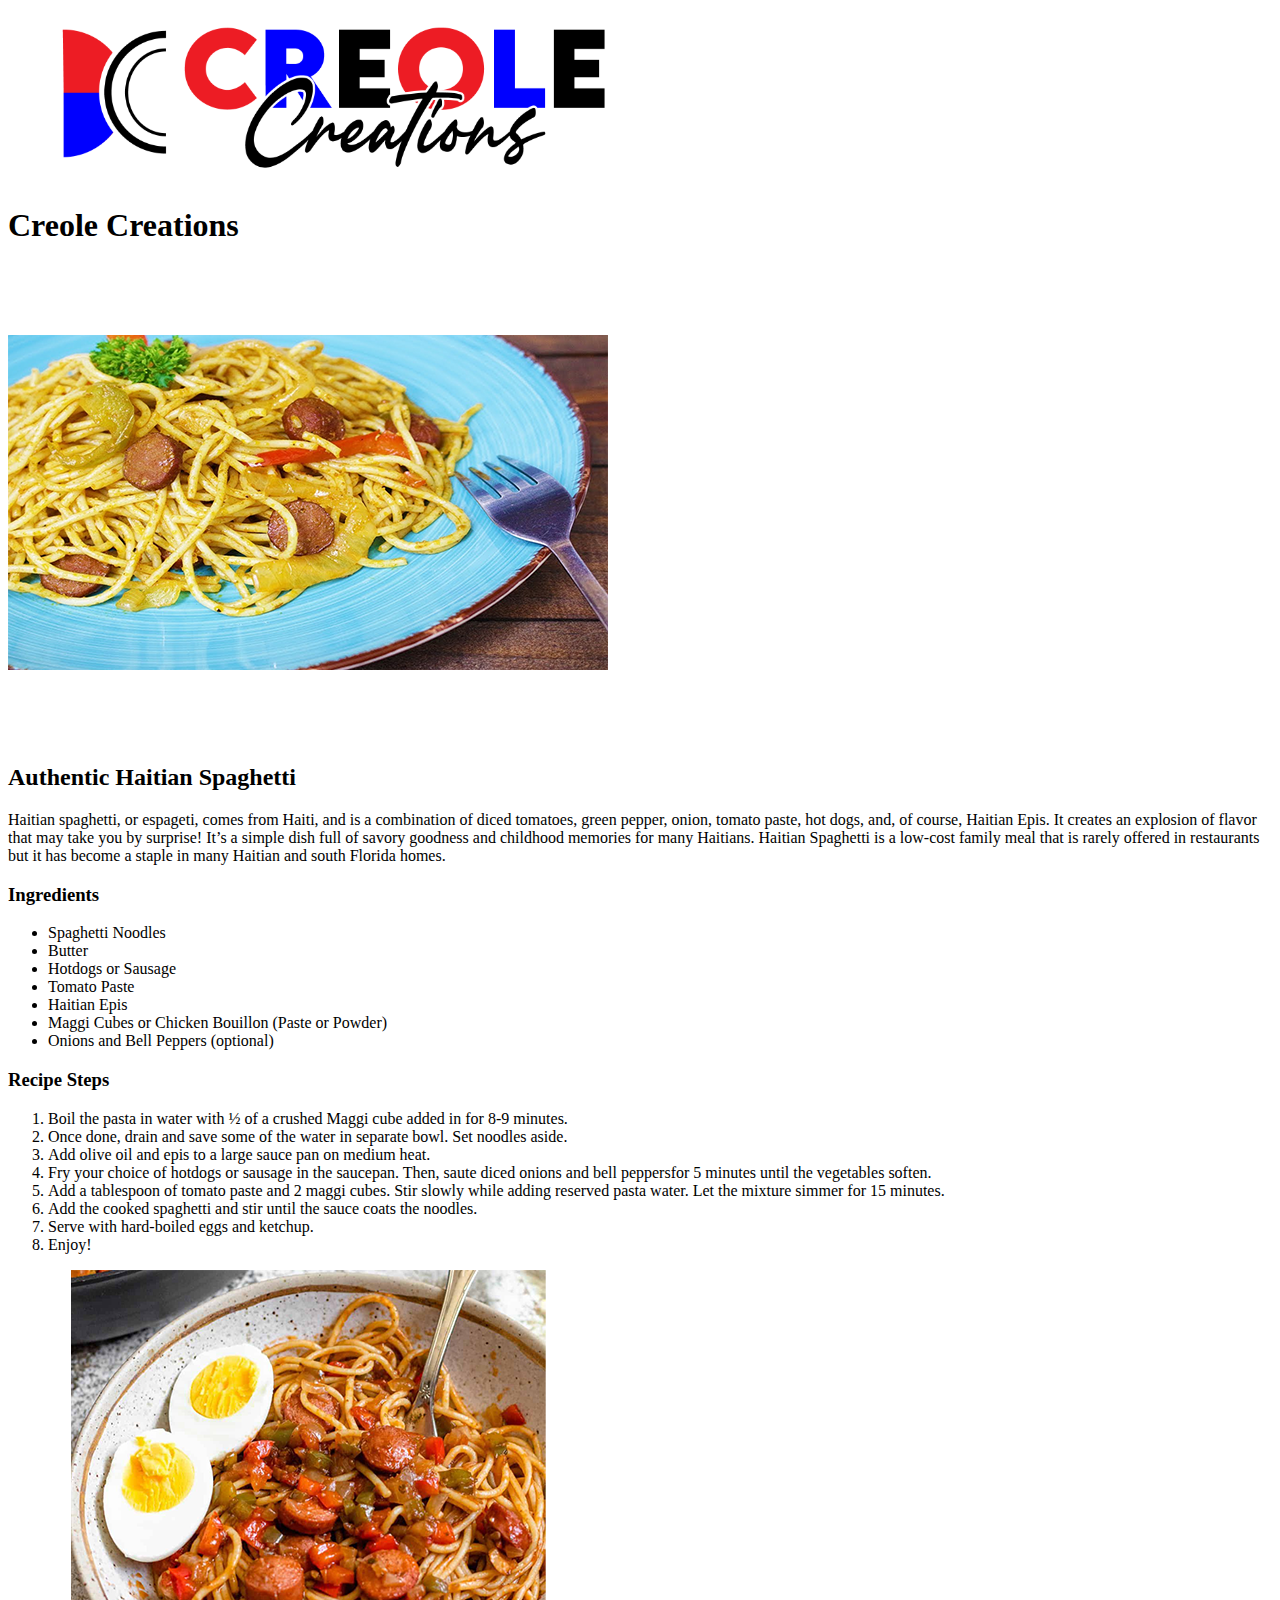
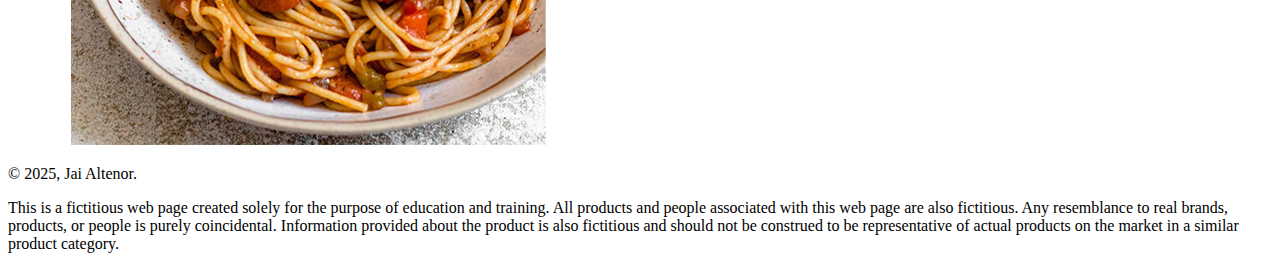
<file: gra1144p1JaiAltenor2025/index.html>
<!doctype html>
<html>
<head>
<title>Haitian Spaghetti Recipe | Janai Altenor, 2025</title>
</head>
<body>
<wrapper>
<header>
<img src="Images/Creole-Logo.png" alt="Website Logo" width="650">
<h1>Creole Creations</h1>
</header>
<main>
<img src="Images/banner-spaghetti-1.png" alt="Banner">
<h2>Authentic Haitian Spaghetti</h2>
<p>Haitian spaghetti, or espageti, comes from Haiti, and is a combination of diced tomatoes, green pepper, onion, tomato paste, hot dogs, and, of course, Haitian Epis. It creates an explosion of flavor that may take you by surprise! It&rsquo;s a simple dish full of savory goodness and childhood memories for many Haitians. Haitian Spaghetti is a low-cost family meal that is rarely offered in restaurants but it has become a staple in many Haitian and south Florida homes. </p>
<section>
<h3>Ingredients</h3>
<ul>
 <li>Spaghetti Noodles</li>
 <li>Butter</li>
 <li>Hotdogs or Sausage</li>
 <li>Tomato Paste</li>
 <li>Haitian Epis</li>
 <li>Maggi Cubes or Chicken Bouillon (Paste or Powder)</li>
 <li>Onions and Bell Peppers (optional)</li>
</ul>
</section>
<section>
<h3>Recipe Steps</h3>
<ol>
<li>Boil the pasta in water with &frac12; of a crushed Maggi cube added in for 8-9 minutes.</li>
<li>Once done, drain and save some of the water in separate bowl. Set noodles aside.</li>
<li>Add olive oil and epis to a large sauce pan on medium heat.</li>
<li>Fry your choice of hotdogs or sausage in the saucepan. Then, saute diced onions and bell peppersfor 5 minutes until the vegetables soften. 
</li>
<li>Add a tablespoon of tomato paste and 2 maggi cubes. Stir slowly while adding reserved pasta water. Let the mixture simmer for 15 minutes.
</li>
<li>Add the cooked spaghetti and stir until the sauce coats the noodles.
</li>
<li>Serve with hard-boiled eggs and ketchup.</li>
<li>Enjoy!</li>
</ol>
<img src="Images/spaghetti-3.png" alt="Hero Image">
</section>
</main>
<footer>
	<p>&copy; 2025, Jai Altenor.</p>
<p>This is a fictitious web page created solely for the purpose of education and training. All products and people associated with this web page are also fictitious. Any resemblance to real brands, products, or people is purely coincidental. Information provided about the product is also fictitious and should not be construed to be representative of actual products on the market in a similar product category.</p>
</footer>
</wrapper>
</body>
</html>
</file>
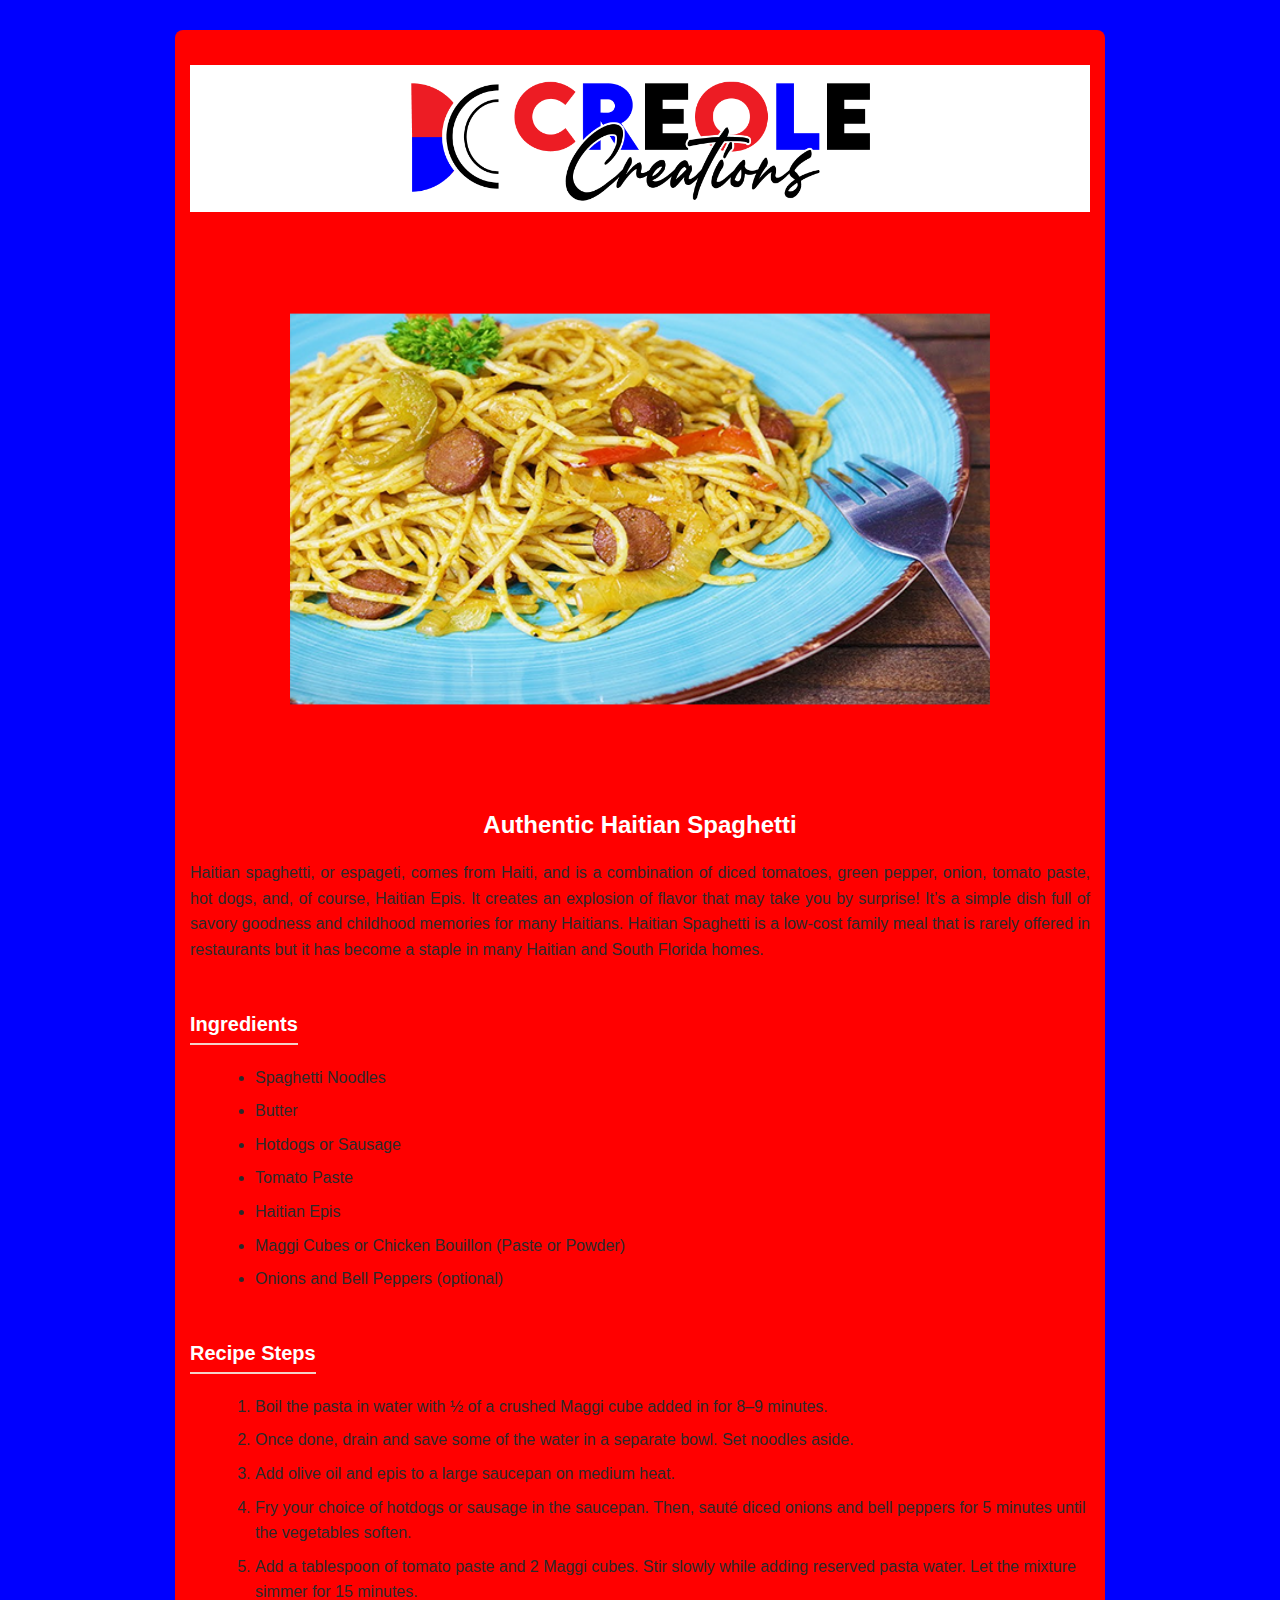
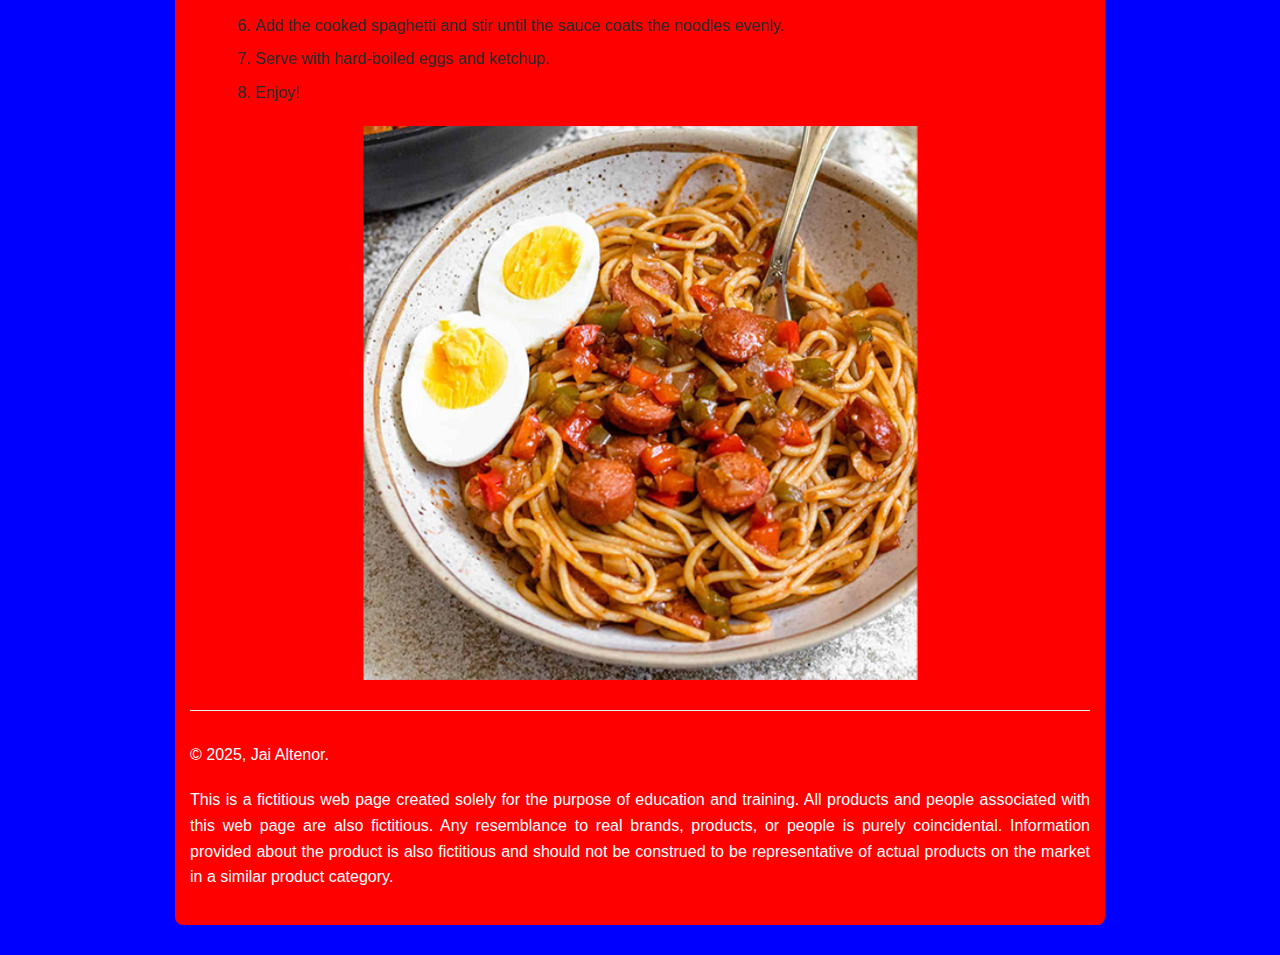
<file: gra1144p2JaiAltenor2025/index.html>
<!doctype html>
<html lang="en">
<head>
  <meta charset="UTF-8">
  <title>Haitian Spaghetti Recipe | Janai Altenor, 2025</title>
  <style>
    body {
      background-color: blue;
      color: #2b2b2b;
      font-family: Arial, Helvetica, sans-serif;
      line-height: 1.6;
      margin: 0;
      padding: 0;
    }

    wrapper {
      display: block;
      width: 90%;
      max-width: 900px;
      background-color: red;
      margin: 30px auto;
      padding: 15px;
      border-radius: 8px;
    }

    header {
      text-align: center;
      background-color: white;
    }

    header img {
      width: 550px;
    }

    h1 {
      color: #e14b3b;
      font-size: 28px;
      margin-top: 10px;
    }

    h2 {
      text-align: center;
      color: white;
      font-size: 24px;
      margin-top: 20px;
      margin-bottom: 10px;
    }

    h3 {
      color: white;
      border-bottom: 2px solid #f5d0c7;
      display: inline-block;
      padding-bottom: 3px;
      font-size: 20px;
      margin-bottom: 10px;
      margin-top: 25px;
    }

    p {
      font-size: 16px;
      margin-bottom: 20px;
      text-align: justify;
    }

    ul, ol {
      margin-left: 25px;
      margin-top: 10px;
      margin-bottom: 20px;
    }

    li {
      margin-bottom: 8px;
    }

    img {
      display: block;
      margin: 20px auto;
      width: 100%;
      max-width: 700px;
      border-radius: 6px;
    }

    footer {
      border-top: 1px solid #eee;
      margin-top: 30px;
      padding-top: 15px;
      font-size: 14px;
      color: white;
      text-align: center;
    }
  </style>
</head>

<body>
<wrapper>
  <header>
    <img src="Images/Creole-Logo.png" alt="Website Logo" width="1920px">
  </header>

  <main>
    <img src="Images/banner-spaghetti-1.png" alt="Banner">
    <h2>Authentic Haitian Spaghetti</h2>

    <p>Haitian spaghetti, or espageti, comes from Haiti, and is a combination of diced tomatoes, green pepper, onion, tomato paste, hot dogs, and, of course, Haitian Epis. It creates an explosion of flavor that may take you by surprise! It’s a simple dish full of savory goodness and childhood memories for many Haitians. Haitian Spaghetti is a low-cost family meal that is rarely offered in restaurants but it has become a staple in many Haitian and South Florida homes.</p>

    <section>
      <h3>Ingredients</h3>
      <ul>
        <li>Spaghetti Noodles</li>
        <li>Butter</li>
        <li>Hotdogs or Sausage</li>
        <li>Tomato Paste</li>
        <li>Haitian Epis</li>
        <li>Maggi Cubes or Chicken Bouillon (Paste or Powder)</li>
        <li>Onions and Bell Peppers (optional)</li>
      </ul>
    </section>

    <section>
      <h3>Recipe Steps</h3>
      <ol>
        <li>Boil the pasta in water with ½ of a crushed Maggi cube added in for 8–9 minutes.</li>
        <li>Once done, drain and save some of the water in a separate bowl. Set noodles aside.</li>
        <li>Add olive oil and epis to a large saucepan on medium heat.</li>
        <li>Fry your choice of hotdogs or sausage in the saucepan. Then, sauté diced onions and bell peppers for 5 minutes until the vegetables soften.</li>
        <li>Add a tablespoon of tomato paste and 2 Maggi cubes. Stir slowly while adding reserved pasta water. Let the mixture simmer for 15 minutes.</li>
        <li>Add the cooked spaghetti and stir until the sauce coats the noodles evenly.</li>
        <li>Serve with hard-boiled eggs and ketchup.</li>
        <li>Enjoy!</li>
      </ol>
      <img src="Images/spaghetti-3.png" alt="Hero Image">
    </section>
  </main>

  <footer>
    <p>© 2025, Jai Altenor.</p>
    <p>This is a fictitious web page created solely for the purpose of education and training. All products and people associated with this web page are also fictitious. Any resemblance to real brands, products, or people is purely coincidental. Information provided about the product is also fictitious and should not be construed to be representative of actual products on the market in a similar product category.</p>
  </footer>
</wrapper>
</body>
</html>
</file>
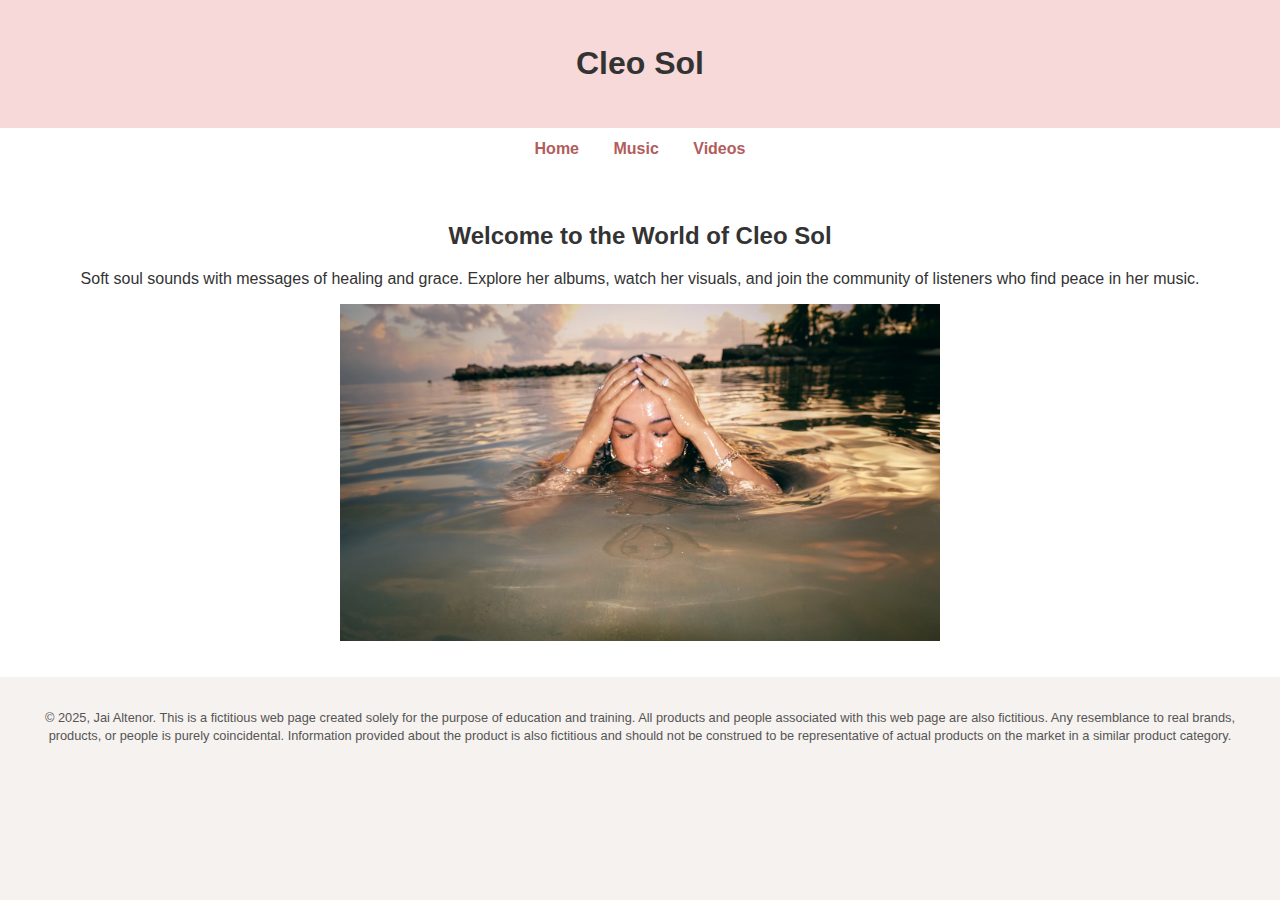
<file: gra1144p5JaiAltenor2025/index.html>
<!DOCTYPE html>
<html lang="en">
<head>
  <meta charset="UTF-8">
  <meta name="viewport" content="width=device-width, initial-scale=1.0">
  <title>Cleo Sol | Home</title>
  <link rel="stylesheet" href="styles.css">
</head>
<body>
  <div id="wrapper">

    <header>
      <h1>Cleo Sol</h1>
    </header>

    <nav>
      <ul>
        <li><a href="index.html">Home</a></li>
        <li><a href="music.html">Music</a></li>
        <li><a href="videos.html">Videos</a></li>
      </ul>
    </nav>

    <main>
      <h2>Welcome to the World of Cleo Sol</h2>
      <p>Soft soul sounds with messages of healing and grace. Explore her albums, watch her visuals, and join the community of listeners who find peace in her music.</p>
      <img src="images/cleo-sol.jpg" alt="Cleo Sol portrait" width="600">
    </main>

    <footer>
      <p>© 2025, Jai Altenor. This is a fictitious web page created solely for the purpose of education and training. All products and people associated with this web page are also fictitious. Any resemblance to real brands, products, or people is purely coincidental. Information provided about the product is also fictitious and should not be construed to be representative of actual products on the market in a similar product category.</p>
    </footer>

  </div>
</body>
</html>
</file>
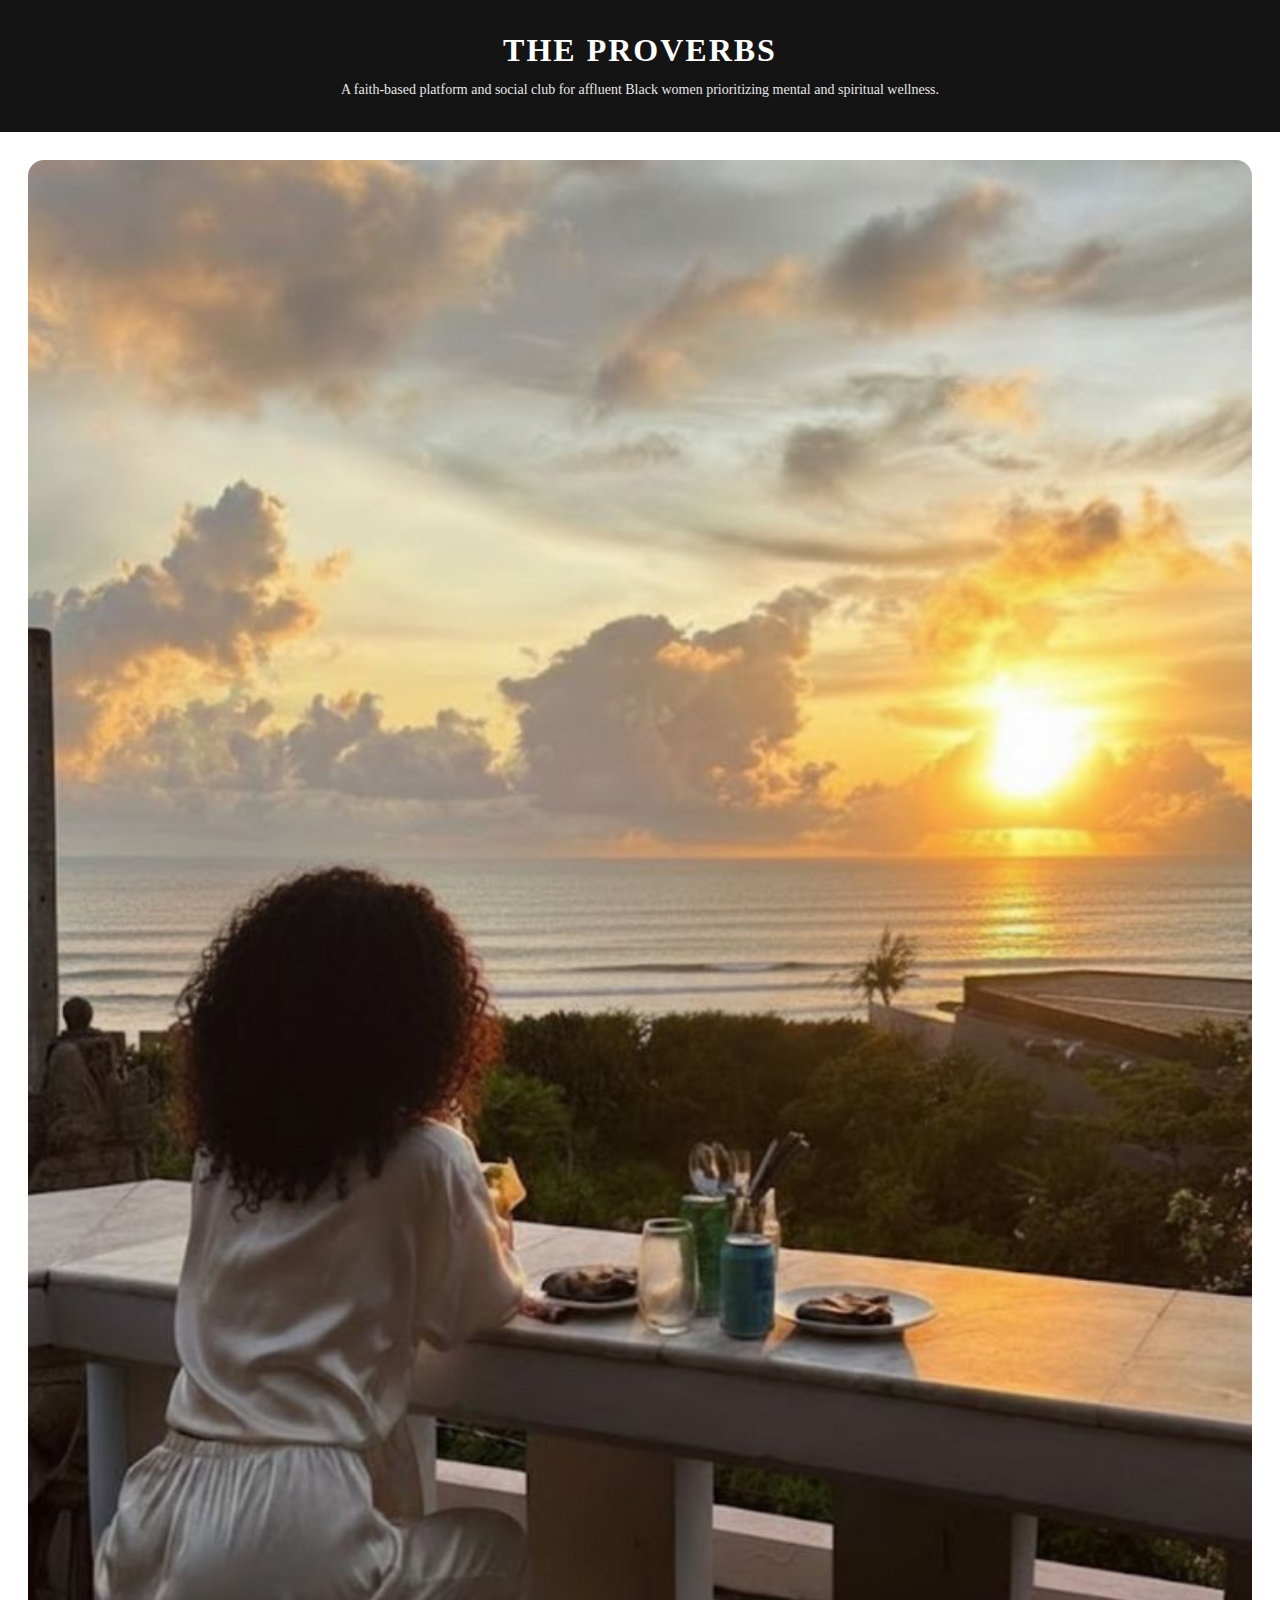
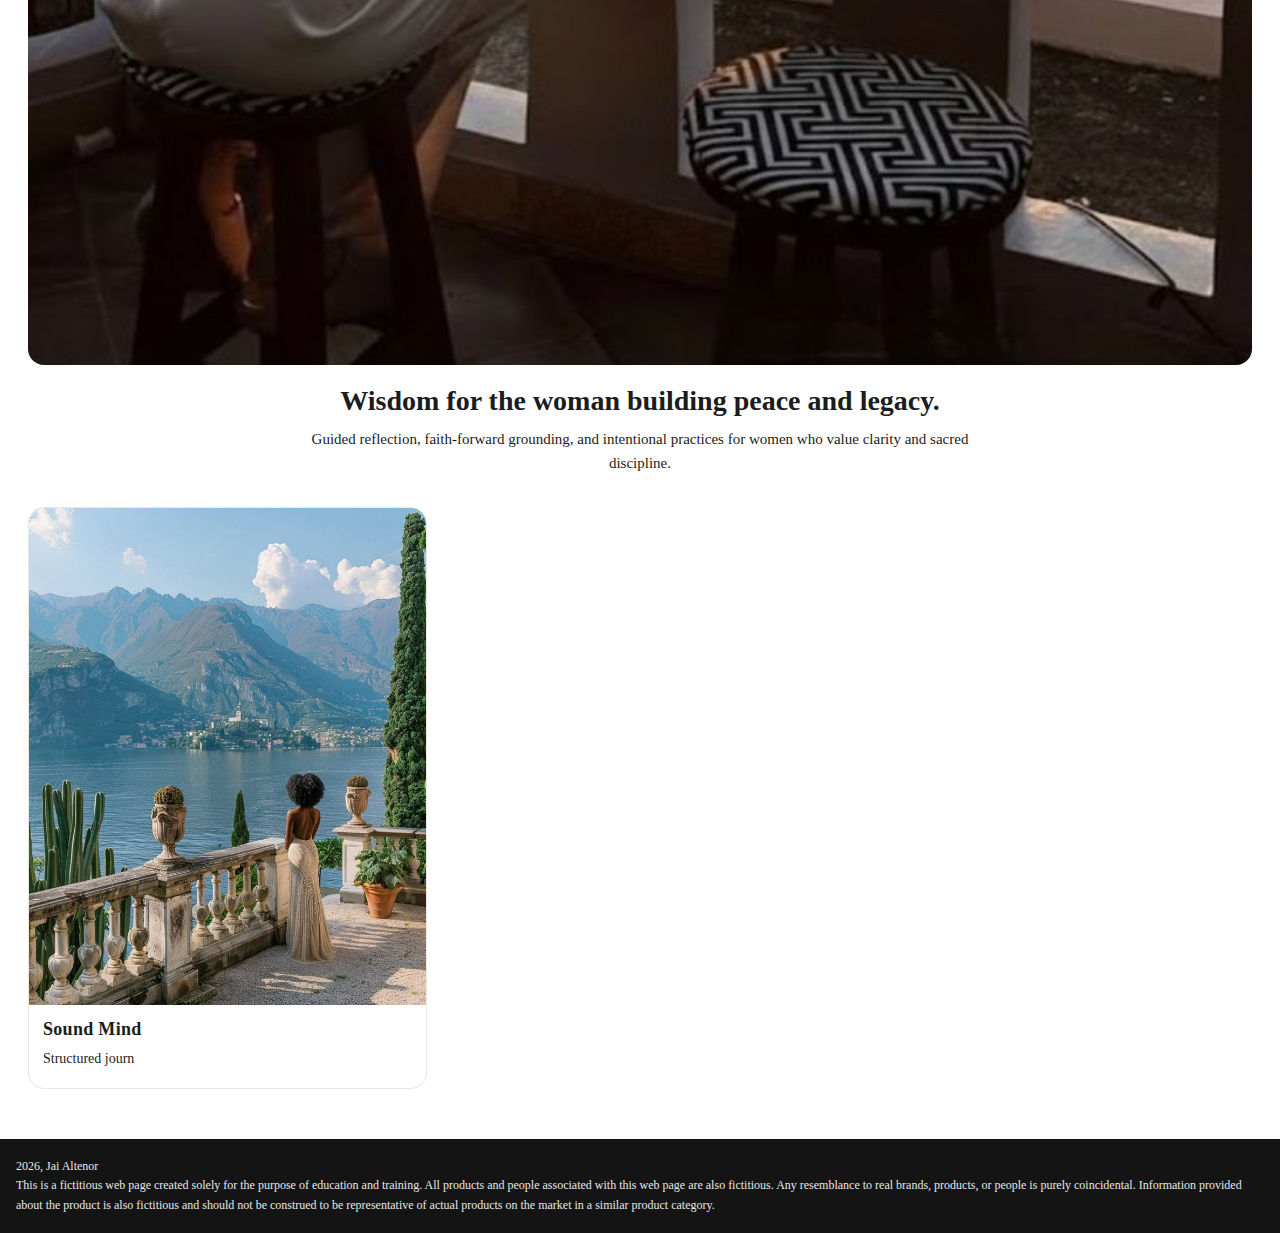
<file: gra2754cp3JaiAltenor2026/index.html>
<!doctype html>
<html lang="en">
<head>
<meta charset="utf-8">
<meta name="viewport" content="width=device-width, initial-scale=1">
<title>The Proverbs</title>

<style>
body{
  margin:0;
  padding:0;
  background:#e9e4dd;
  color:#1c1c1c;
  font-family: Georgia, "Times New Roman", serif;
}

#wrapper{
  width:100%;
  max-width:1366px;
  margin:0 auto;
  background:#ffffff;
}

header{
  padding:32px 16px;
  text-align:center;
  background:#141414;
  color:#ffffff;
}

header h1{
  margin:0;
  font-size:32px;
  letter-spacing:2px;
  text-transform:uppercase;
}

header p{
  margin:10px auto 0;
  max-width:680px;
  font-size:14px;
  line-height:1.5;
  opacity:0.9;
}

main{
  padding:16px;
}

.hero{
  border-radius:16px;
  overflow:hidden;
}

.hero img{
  width:100%;
  display:block;
  height:auto;
}

.heroText{
  padding:20px 12px 10px;
  text-align:center;
}

.heroText h2{
  margin:0;
  font-size:24px;
}

.heroText p{
  margin:10px auto 0;
  max-width:720px;
  line-height:1.6;
  font-size:15px;
}

.grid{
  margin-top:22px;
  display:flex;
  flex-direction:column;
  gap:16px;
}

.card{
  border:1px solid #ece7df;
  border-radius:16px;
  overflow:hidden;
  background:#ffffff;
}

.card img{
  width:100%;
  display:block;
  height:auto;
}

.cardBody{
  padding:14px 14px 18px;
}

.cardBody h3{
  margin:0;
  font-size:18px;
  letter-spacing:0.3px;
}

.cardBody p{
  margin:8px 0 0;
  line-height:1.6;
  font-size:14px;
}

footer{
  margin-top:22px;
  padding:18px 16px;
  background:#141414;
  color:#ffffff;
  font-size:12px;
  line-height:1.6;
}

footer p{
  margin:0;
  opacity:0.9;
}

@media (min-width: 32em){
  main{
    padding:22px;
  }
  .heroText h2{
    font-size:28px;
  }
  .grid{
    flex-direction:row;
    flex-wrap:wrap;
  }
  .card{
    width:calc(50% - 8px);
  }
}

@media (min-width: 64em){
  main{
    padding:28px;
  }
  .card{
    width:calc(33.333% - 10.666px);
  }
}
</style>
</head>

<body>
<div id="wrapper">

  <header>
    <h1>The Proverbs</h1>
    <p>A faith-based platform and social club for affluent Black women prioritizing mental and spiritual wellness.</p>
  </header>

  <main>

    <section class="hero">
      <img src="sunset-proverbs.jpg" alt="Calm sunset view">
    </section>

    <section class="heroText">
      <h2>Wisdom for the woman building peace and legacy.</h2>
      <p>Guided reflection, faith-forward grounding, and intentional practices for women who value clarity and sacred discipline.</p>
    </section>

    <section class="grid">

      <article class="card">
        <img src="views-proverbs.jpg" alt="Scenic view for reflection">
        <div class="cardBody">
          <h3>Sound Mind</h3>
          <p>Structured journ</p>
        </div>
      </article>

    </section>

  </main>

  <footer>
    <p>2026, Jai Altenor</p>
    <p>This is a fictitious web page created solely for the purpose of education and training. All products and people associated with this web page are also fictitious. Any resemblance to real brands, products, or people is purely coincidental. Information provided about the product is also fictitious and should not be construed to be representative of actual products on the market in a similar product category.</p>
  </footer>

</div>
</body>
</html>
</file>
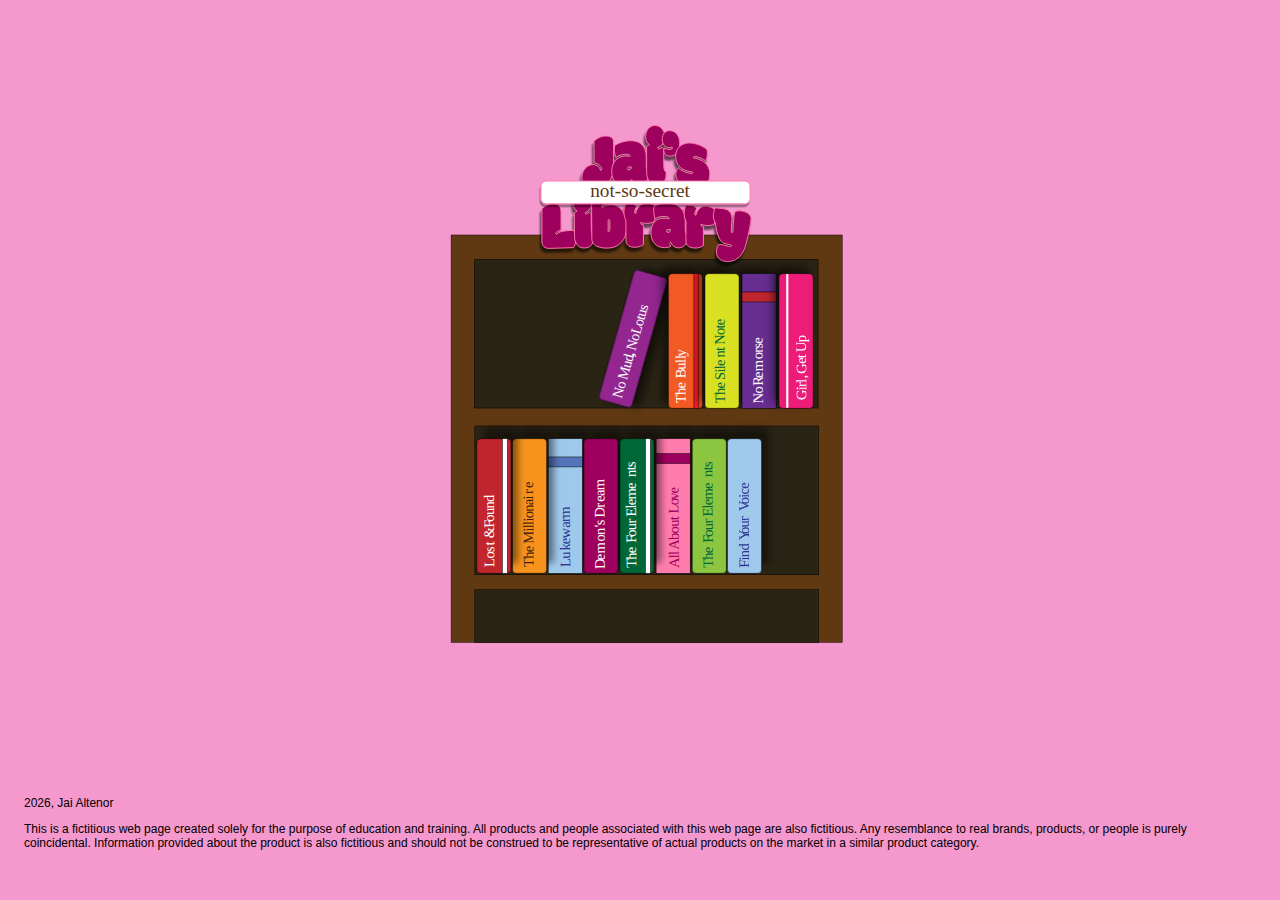
<file: gra2754p1JaiAltenor2026/index.html>
<!doctype html>
<html lang="en">
<head>
  <meta charset="utf-8" />
  <meta name="viewport" content="width=device-width, initial-scale=1" />
  <title>jai's not so secret library</title>

  <style>
    body {
      margin: 0;
      padding: 0;
      font-family: Arial, sans-serif;
      background-color: #F498CD;
    }

    main {
      min-height: 80vh;
      display: flex;
      align-items: center;
      justify-content: center;
      padding: 24px;
    }

    svg {
      max-width: 900px;
      width: 100%;
      height: auto;
    }

    footer {
      font-size: 12px;
      padding: 16px 24px;
    }
	  #blurb-nml {
  opacity: 0;
  transition: opacity 0.3s ease;
}

#book-nml:hover ~ #blurb-nml {
  opacity: 1;
}
#blurb-nml,
#blurb-lw,
#blurb-ggu,
#blurb-fyv {
  opacity: 0;
  transition: opacity 0.3s ease;
  pointer-events: none;
}

#book-nml:hover ~ #blurb-nml {
  opacity: 1;
}

#book-lw:hover ~ #blurb-lw {
  opacity: 1;
}

#book-ggu:hover ~ #blurb-ggu {
  opacity: 1;
}

#book-fyv:hover ~ #blurb-fyv {
  opacity: 1;
}
g[id^="book"] {
  cursor: pointer;
  transition: transform 0.3s ease, filter 0.3s ease;
  transform-origin: center;
  transform-box: fill-box;
}

g[id^="book"]:hover {
  transform: translateY(-10px) scale(1.03);
  filter: drop-shadow(0 12px 20px rgba(0,0,0,0.35));
}

  </style>
</head>

<body>

  <main class+"wrap">
<svg xmlns="http://www.w3.org/2000/svg" width="1860.75" height="1070" xmlns:xlink="http://www.w3.org/1999/xlink" viewBox="0 0 1860.75 1070">
  <defs>
    <filter id="drop-shadow-1" x="718.42" y="114.83" width="440.64" height="59.13" filterUnits="userSpaceOnUse">
      <feOffset dx="-3" dy="7"/>
      <feGaussianBlur result="blur" stdDeviation="1"/>
      <feFlood flood-color="#000" flood-opacity=".35"/>
      <feComposite in2="blur" operator="in"/>
      <feComposite in="SourceGraphic"/>
    </filter>
    <linearGradient id="Sky" x1="535.38" y1="444.46" x2="593.65" y2="444.46" gradientTransform="translate(-117.8 221.14) rotate(-18.73)" gradientUnits="userSpaceOnUse">
      <stop offset="0" stop-color="#cce0f4"/>
      <stop offset=".06" stop-color="#c2dcf2"/>
      <stop offset=".17" stop-color="#a9d2ee"/>
      <stop offset=".31" stop-color="#7fc2e7"/>
      <stop offset=".46" stop-color="#46abdd"/>
      <stop offset=".57" stop-color="#1e9cd7"/>
      <stop offset=".87" stop-color="#0075be"/>
      <stop offset=".99" stop-color="#005b97"/>
    </linearGradient>
    <linearGradient id="Sky-2" data-name="Sky" x1="601" y1="471.47" x2="636.9" y2="471.47" xlink:href="#Sky"/>
    <linearGradient id="Sky-3" data-name="Sky" x1="647.05" y1="497.36" x2="687.81" y2="497.36" xlink:href="#Sky"/>
    <linearGradient id="Sky-4" data-name="Sky" x1="42.68" y1="365.82" x2="608.54" y2="365.82" gradientTransform="matrix(1,0,0,1,0,0)" xlink:href="#Sky"/>
    <linearGradient id="Sky-5" data-name="Sky" x1=".5" y1="903.43" x2="521.67" y2="903.43" gradientTransform="matrix(1,0,0,1,0,0)" xlink:href="#Sky"/>
    <linearGradient id="Sky-6" data-name="Sky" x1="409.97" y1="743.75" x2="468.23" y2="743.75" gradientTransform="translate(-408.31 633.24) rotate(-53.14)" xlink:href="#Sky"/>
    <linearGradient id="Sky-7" data-name="Sky" x1="475.59" y1="770.76" x2="511.49" y2="770.76" gradientTransform="translate(-408.31 633.24) rotate(-53.14)" xlink:href="#Sky"/>
    <linearGradient id="Sky-8" data-name="Sky" x1="521.64" y1="796.65" x2="562.4" y2="796.65" gradientTransform="translate(-408.31 633.24) rotate(-53.14)" xlink:href="#Sky"/>
    <linearGradient id="Sky-9" data-name="Sky" x1="1238.59" y1="162.95" x2="1793.43" y2="162.95" gradientTransform="matrix(1,0,0,1,0,0)" xlink:href="#Sky"/>
    <linearGradient id="Sky-10" data-name="Sky" x1="1531.91" y1="835.83" x2="1571.11" y2="835.83" gradientTransform="translate(3072.35 -187.29) rotate(133.94)" xlink:href="#Sky"/>
    <linearGradient id="Sky-11" data-name="Sky" x1="1576.39" y1="854.78" x2="1600.53" y2="854.78" gradientTransform="translate(3072.35 -187.29) rotate(133.94)" xlink:href="#Sky"/>
    <linearGradient id="Sky-12" data-name="Sky" x1="1607.78" y1="872.92" x2="1635.2" y2="872.92" gradientTransform="translate(3072.35 -187.29) rotate(133.94)" xlink:href="#Sky"/>
    <linearGradient id="Sky-13" data-name="Sky" x1="1841.81" y1="590.05" x2="1900.07" y2="590.05" gradientTransform="translate(3072.35 -187.29) rotate(133.94)" xlink:href="#Sky"/>
    <linearGradient id="Sky-14" data-name="Sky" x1="1907.43" y1="617.06" x2="1943.33" y2="617.06" gradientTransform="translate(3072.35 -187.29) rotate(133.94)" xlink:href="#Sky"/>
    <linearGradient id="Sky-15" data-name="Sky" x1="1953.48" y1="642.96" x2="1994.24" y2="642.96" gradientTransform="translate(3072.35 -187.29) rotate(133.94)" xlink:href="#Sky"/>
    <linearGradient id="Sky-16" data-name="Sky" x1="1294.39" y1="629.46" x2="1860.25" y2="629.46" gradientTransform="matrix(1,0,0,1,0,0)" xlink:href="#Sky"/>
    <filter id="drop-shadow-2" x="830.38" y="262.64" width="201.12" height="344.64" filterUnits="userSpaceOnUse">
      <feOffset dx="15" dy="-7"/>
      <feGaussianBlur result="blur-2" stdDeviation="10"/>
      <feFlood flood-color="#000" flood-opacity=".6"/>
      <feComposite in2="blur-2" operator="in"/>
      <feComposite in="SourceGraphic"/>
    </filter>
    <filter id="drop-shadow-3" x="731.02" y="602.96" width="119.76" height="327.6" filterUnits="userSpaceOnUse">
      <feOffset dx="15" dy="-21"/>
      <feGaussianBlur result="blur-3" stdDeviation="8"/>
      <feFlood flood-color="#000" flood-opacity=".45"/>
      <feComposite in2="blur-3" operator="in"/>
      <feComposite in="SourceGraphic"/>
    </filter>
    <filter id="drop-shadow-4" x="657.31" y="602.93" width="119.52" height="327.6" filterUnits="userSpaceOnUse">
      <feOffset dx="15" dy="-21"/>
      <feGaussianBlur result="blur-4" stdDeviation="8"/>
      <feFlood flood-color="#000" flood-opacity=".45"/>
      <feComposite in2="blur-4" operator="in"/>
      <feComposite in="SourceGraphic"/>
    </filter>
    <filter id="drop-shadow-5" x="804.67" y="602.93" width="119.76" height="327.6" filterUnits="userSpaceOnUse">
      <feOffset dx="15" dy="-21"/>
      <feGaussianBlur result="blur-5" stdDeviation="8"/>
      <feFlood flood-color="#000" flood-opacity=".45"/>
      <feComposite in2="blur-5" operator="in"/>
      <feComposite in="SourceGraphic"/>
    </filter>
    <filter id="drop-shadow-6" x="583.39" y="602.93" width="119.76" height="327.6" filterUnits="userSpaceOnUse">
      <feOffset dx="15" dy="-21"/>
      <feGaussianBlur result="blur-6" stdDeviation="8"/>
      <feFlood flood-color="#000" flood-opacity=".45"/>
      <feComposite in2="blur-6" operator="in"/>
      <feComposite in="SourceGraphic"/>
    </filter>
    <filter id="drop-shadow-7" x="1099.66" y="264.8" width="131.76" height="339.6" filterUnits="userSpaceOnUse">
      <feOffset dx="-11" dy="-12"/>
      <feGaussianBlur result="blur-7" stdDeviation="10"/>
      <feFlood flood-color="#000" flood-opacity=".6"/>
      <feComposite in2="blur-7" operator="in"/>
      <feComposite in="SourceGraphic"/>
    </filter>
    <filter id="drop-shadow-8" x="953.98" y="602.96" width="119.76" height="327.6" filterUnits="userSpaceOnUse">
      <feOffset dx="15" dy="-21"/>
      <feGaussianBlur result="blur-8" stdDeviation="8"/>
      <feFlood flood-color="#000" flood-opacity=".45"/>
      <feComposite in2="blur-8" operator="in"/>
      <feComposite in="SourceGraphic"/>
    </filter>
    <filter id="drop-shadow-9" x="947.5" y="264.8" width="131.76" height="339.6" filterUnits="userSpaceOnUse">
      <feOffset dx="-11" dy="-12"/>
      <feGaussianBlur result="blur-9" stdDeviation="10"/>
      <feFlood flood-color="#000" flood-opacity=".6"/>
      <feComposite in2="blur-9" operator="in"/>
      <feComposite in="SourceGraphic"/>
    </filter>
    <filter id="drop-shadow-10" x="1023.1" y="264.8" width="131.76" height="339.6" filterUnits="userSpaceOnUse">
      <feOffset dx="-11" dy="-12"/>
      <feGaussianBlur result="blur-10" stdDeviation="10"/>
      <feFlood flood-color="#000" flood-opacity=".6"/>
      <feComposite in2="blur-10" operator="in"/>
      <feComposite in="SourceGraphic"/>
    </filter>
    <filter id="drop-shadow-11" x="1176.22" y="264.8" width="131.76" height="339.6" filterUnits="userSpaceOnUse">
      <feOffset dx="-11" dy="-12"/>
      <feGaussianBlur result="blur-11" stdDeviation="10"/>
      <feFlood flood-color="#000" flood-opacity=".6"/>
      <feComposite in2="blur-11" operator="in"/>
      <feComposite in="SourceGraphic"/>
    </filter>
    <filter id="drop-shadow-12" x="1028.86" y="602.96" width="119.52" height="327.6" filterUnits="userSpaceOnUse">
      <feOffset dx="15" dy="-21"/>
      <feGaussianBlur result="blur-12" stdDeviation="8"/>
      <feFlood flood-color="#000" flood-opacity=".45"/>
      <feComposite in2="blur-12" operator="in"/>
      <feComposite in="SourceGraphic"/>
    </filter>
    <filter id="drop-shadow-13" x="1101.58" y="602.96" width="119.76" height="327.6" filterUnits="userSpaceOnUse">
      <feOffset dx="15" dy="-21"/>
      <feGaussianBlur result="blur-13" stdDeviation="8"/>
      <feFlood flood-color="#000" flood-opacity=".45"/>
      <feComposite in2="blur-13" operator="in"/>
      <feComposite in="SourceGraphic"/>
    </filter>
    <filter id="drop-shadow-14" x="879.34" y="602.96" width="119.76" height="327.6" filterUnits="userSpaceOnUse">
      <feOffset dx="15" dy="-21"/>
      <feGaussianBlur result="blur-14" stdDeviation="8"/>
      <feFlood flood-color="#000" flood-opacity=".45"/>
      <feComposite in2="blur-14" operator="in"/>
      <feComposite in="SourceGraphic"/>
    </filter>
  </defs>
  <g isolation="isolate">
    <g id="main-bookshelf">
      <g id="bookshelf">
        <g id="shelf-frame">
          <rect x="539.84" y="227.49" width="808.56" height="842" fill="#603913"/>
          <path d="M1347.9,227.99v841h-807.56V227.99h807.56M1348.9,226.99h-809.56v843h809.56V226.99h0Z"/>
        </g>
        <g id="shelf-1">
          <rect x="587.97" y="277.86" width="710.58" height="307.47" fill="#2a2415"/>
          <path d="M1298.05,278.36v306.47h-709.58v-306.47h709.58M1299.05,277.36h-711.58v308.47h711.58v-308.47h0Z"/>
        </g>
        <g id="shelf-2">
          <rect x="588.83" y="622.52" width="710.58" height="307.47" fill="#2a2415"/>
          <path d="M1298.91,623.02v306.47h-709.58v-306.47h709.58M1299.91,622.02h-711.58v308.47h711.58v-308.47h0Z"/>
        </g>
        <g id="shelf-3">
          <rect x="588.83" y="960.9" width="710.58" height="108.6" fill="#2a2415"/>
          <path d="M1298.91,961.4v107.6h-709.58v-107.6h709.58M1299.91,960.4h-711.58v109.6h711.58v-109.6h0Z"/>
        </g>
      </g>
    </g>
    <g id="project-title">
      <g id="shelf-title">
        <g id="jai-library">
          <image width="1861" height="1231" transform="translate(717.55 2.93) scale(.24)" xlink:href="[data-uri]" mix-blend-mode="multiply" opacity=".6"/>
          <g>
            <path d="M875.89,88.17c.03,5.38-.74,10.49-2.28,15.33-1.54,4.84-3.82,9.12-6.84,12.86-3.01,3.74-6.78,6.8-11.28,9.23-4.51,2.43-9.71,3.94-15.61,4.59-3.71.41-7.13.25-10.26-.48-3.14-.73-5.93-1.72-8.38-2.97-2.45-1.26-4.55-2.66-6.29-4.21-1.74-1.55-3.05-2.94-3.92-4.18-.24-1.59-.42-3.09-.54-4.52-.12-1.43-.19-2.7-.2-3.81-.03-4.56.58-8.5,1.83-11.82,1.25-3.32,2.85-6.11,4.8-8.37,1.95-2.26,4.11-4.02,6.51-5.27,2.39-1.25,4.71-2.06,6.95-2.42,2.01-.32,3.96-.32,5.84.02,1.88.34,3.64,1.01,5.27,2,1.63.99,3.1,2.31,4.39,3.94,1.29,1.63,2.36,3.58,3.2,5.83.6-.07,1.11-.35,1.54-.82.43-.47.65-1.15.64-2.05,0-.79-.33-1.88-.98-3.26-.65-1.39-1.64-2.77-2.95-4.14-1.32-1.37-2.95-2.58-4.91-3.63-1.96-1.05-4.24-1.63-6.85-1.75-.1-14.94-.19-29.88-.29-44.82.96-1.01,2.13-2.07,3.53-3.16,1.39-1.09,2.94-2.11,4.63-3.04,1.69-.93,3.48-1.76,5.37-2.47,1.88-.72,3.79-1.23,5.73-1.54,1.93-.31,4.11-.47,6.53-.46,2.42,0,4.71.41,6.86,1.21,2.15.8,3.97,2.06,5.46,3.79,1.49,1.73,2.24,4.12,2.25,7.15.08,17.75.16,35.5.25,53.25Z" fill="#9e005d" stroke="#ff7bac" stroke-miterlimit="10" stroke-width="2"/>
            <path d="M943.27,81.94c0,3.74.35,6.83,1.04,9.27.69,2.44,2.01,4.36,3.95,5.78.04.43.07.96.07,1.59,0,.62,0,1.1,0,1.42,0,4.12-.56,7.67-1.67,10.65-1.11,2.98-2.55,5.43-4.33,7.36-1.78,1.93-3.79,3.36-6.05,4.3-2.26.94-4.57,1.43-6.92,1.47-1.66.03-3.29-.17-4.88-.6-1.59-.43-3.09-1.08-4.5-1.96-1.41-.88-2.68-2.02-3.81-3.42-1.13-1.4-2.02-3.05-2.67-4.97-.78.03-1.37.29-1.76.79-.39.5-.59,1.15-.58,1.96,0,.76.21,1.56.63,2.4.42.85,1.02,1.72,1.8,2.61-1.47,1.24-3.45,2.19-5.94,2.88-2.49.69-5.02,1.09-7.6,1.21-4.19.19-8-.27-11.44-1.41-3.43-1.13-6.39-2.92-8.86-5.35-2.47-2.44-4.4-5.47-5.77-9.1-1.37-3.64-2.07-7.89-2.1-12.78-.02-5.05.68-9.48,2.11-13.32,1.43-3.83,3.39-7.09,5.87-9.74,2.48-2.66,5.37-4.72,8.67-6.17,3.3-1.45,6.8-2.31,10.5-2.56,1.67-.11,3.14-.14,4.44-.08,1.29.06,2.41.14,3.33.25,1.06.16,1.97.32,2.71.5.14-.55.21-1.01.2-1.39,0-.7-.32-1.28-.94-1.73-.63-.45-1.45-.77-2.47-.95-1.02-.18-2.2-.29-3.54-.31-1.34-.02-2.71.01-4.09.11-3.15.22-6.29.86-9.43,1.92-3.14,1.06-5.95,2.55-8.43,4.43-1.02-1.88-1.85-4.31-2.49-7.28-.64-2.98-.96-6.03-.98-9.17,0-1.49.07-3,.22-4.54.15-1.54.48-2.92.99-4.15,1.2-.77,2.73-1.64,4.6-2.61,1.87-.96,4.04-1.9,6.51-2.8,2.47-.9,5.2-1.71,8.19-2.43,2.99-.72,6.19-1.2,9.63-1.42,5.98-.38,11.22.15,15.7,1.55,4.48,1.4,8.21,3.57,11.18,6.46,2.97,2.9,5.2,6.5,6.68,10.8,1.48,4.3,2.23,9.16,2.23,14.58,0,5.31,0,10.62,0,15.93ZM907.28,86.86c-1.06.05-1.81.4-2.25,1.04-.44.64-.65,1.37-.65,2.17,0,1.08.34,1.81,1.01,2.21.67.4,1.47.57,2.39.53,1.48-.07,2.61-.55,3.39-1.45.78-.9,1.17-2.48,1.17-4.74-1.69.07-3.37.15-5.06.23Z" fill="#9e005d" stroke="#ff7bac" stroke-miterlimit="10" stroke-width="2"/>
            <path d="M944.08,43.97c.93-.71,1.86-1.28,2.78-1.71.93-.43,1.93-.97,2.99-1.62-.88-.55-1.79-1.31-2.71-2.29-.93-.98-1.78-2.15-2.54-3.53-.77-1.38-1.39-2.96-1.88-4.75-.49-1.79-.73-3.79-.73-6.01,0-3.47.52-6.63,1.57-9.48,1.05-2.85,2.48-5.3,4.29-7.32,1.82-2.03,3.93-3.6,6.35-4.71,2.42-1.11,5.03-1.62,7.82-1.55,2.84.08,5.45.77,7.85,2.06,2.39,1.29,4.47,3.02,6.23,5.16,1.76,2.15,3.14,4.67,4.13,7.57.99,2.9,1.48,5.99,1.47,9.29,0,2.81-.42,5.39-1.24,7.75-.82,2.36-1.9,4.45-3.25,6.28-1.35,1.83-2.93,3.34-4.74,4.53-1.81,1.2-3.69,2.01-5.64,2.44,0,.81.15,1.54.45,2.17.3.63.82.96,1.56.99,2.32.08,4.73-.91,7.24-2.96.14.12.37.31.69.6.32.29.67.63,1.04,1.02.37.4.72.78,1.04,1.15.32.37.53.63.62.8-.03,10.7-.06,21.4-.09,32.11-.01,3.73.33,6.95,1.01,9.65.69,2.71,2,4.8,3.93,6.3.04.43.07.96.06,1.58,0,.62,0,1.09,0,1.42-.01,4.1-.51,7.62-1.48,10.55-.98,2.93-2.34,5.32-4.1,7.17-1.76,1.85-3.85,3.2-6.27,4.05-2.42.85-5.06,1.24-7.92,1.18-2.21-.05-4.53-.52-6.95-1.42-2.42-.9-4.63-2.38-6.64-4.46-2.01-2.07-3.67-4.83-4.98-8.27-1.32-3.44-1.97-7.74-1.97-12.89,0-17.61,0-35.23,0-52.84Z" fill="#9e005d" stroke="#ff7bac" stroke-miterlimit="10" stroke-width="2"/>
            <path d="M996.69,45.62c-.88.52-1.84.88-2.88,1.07-1.04.19-2.33.24-3.85.13-1.81-.12-3.54-.61-5.2-1.46-1.67-.85-3.13-2.03-4.4-3.53-1.27-1.5-2.28-3.27-3.01-5.3-.74-2.04-1.1-4.3-1.1-6.79,0-3.14.47-5.87,1.38-8.2.91-2.33,2.15-4.26,3.71-5.79,1.56-1.53,3.39-2.63,5.48-3.29,2.09-.66,4.34-.9,6.75-.7,3.06.25,5.77,1.15,8.13,2.67,2.36,1.52,4.34,3.48,5.95,5.88,1.61,2.4,2.82,5.14,3.64,8.23.82,3.09,1.22,6.35,1.2,9.77-.02,4.66-.63,8.66-1.82,12.02-1.19,3.36-2.76,6.11-4.71,8.24-1.95,2.14-4.17,3.68-6.67,4.65-2.5.96-5.07,1.36-7.7,1.19-1.71-.11-3.29-.42-4.75-.94-1.46-.52-2.7-1.25-3.74-2.19-1.04-.95-1.86-2.1-2.45-3.45-.6-1.35-.9-2.9-.89-4.63,0-1.08.14-2.17.43-3.26.28-1.09.7-2,1.26-2.73.74.58,1.77,1.23,3.09,1.96,1.32.73,3.11,1.16,5.38,1.31,2.13.14,3.92-.01,5.38-.47,1.46-.46,2.19-1.27,2.2-2.46,0-.48-.09-.87-.27-1.15-.18-.28-.34-.54-.48-.76Z" fill="#9e005d" stroke="#ff7bac" stroke-miterlimit="10" stroke-width="2"/>
            <path d="M1046.27,65.51c-.73-.11-1.44-.2-2.13-.27-.69-.07-1.3-.06-1.83.05-.53.11-.96.33-1.28.65-.32.32-.49.83-.49,1.51,0,.11,0,.25,0,.44,0,.19.02.33.07.44.78.06,1.45.12,2,.2.55.08,1.1.16,1.65.23,2.29.33,4.65.88,7.08,1.64,2.42.77,4.77,1.78,7.02,3.03,2.26,1.26,4.38,2.78,6.38,4.57,2,1.79,3.73,3.85,5.2,6.17,1.47,2.32,2.62,4.95,3.47,7.87.85,2.93,1.26,6.16,1.23,9.71-.04,5.35-.92,9.87-2.66,13.61-1.74,3.74-4.18,6.71-7.35,8.93-3.16,2.23-6.97,3.74-11.41,4.56-4.44.82-9.39.96-14.84.42-5.04-.5-9.66-1.41-13.85-2.78-4.19-1.36-7.78-3.16-10.76-5.42-2.98-2.26-5.29-4.98-6.93-8.18-1.64-3.2-2.46-6.89-2.44-11.08,0-1.56.17-3.03.5-4.43.33-1.4.75-2.67,1.26-3.81.51-1.14,1.09-2.13,1.74-2.96.65-.83,1.3-1.46,1.94-1.89,1.1,1.16,2.54,2.37,4.3,3.62,1.77,1.25,3.79,2.41,6.06,3.47,2.27,1.07,4.74,2,7.4,2.8,2.66.8,5.48,1.37,8.47,1.7,1.38.15,2.26.05,2.65-.33.39-.38.59-.93.6-1.67,0-.42-.06-.85-.2-1.29-.51,0-.9-.03-1.17-.06-.28-.03-.53-.06-.76-.09-4.5-.52-8.75-1.5-12.77-2.97-4.02-1.47-7.54-3.49-10.57-6.08-3.03-2.6-5.43-5.76-7.22-9.5-1.78-3.74-2.66-8.16-2.64-13.26.02-4.24.77-8.22,2.27-11.92,1.49-3.7,3.75-6.85,6.76-9.42,3.01-2.57,6.79-4.44,11.31-5.57,4.53-1.13,9.83-1.24,15.89-.3,2.99.46,5.85,1.13,8.6,1.99,2.75.86,5.32,1.85,7.72,2.97,2.4,1.12,4.61,2.33,6.64,3.62,2.03,1.3,3.79,2.59,5.29,3.87.45,1.18.77,2.69.96,4.54.19,1.85.28,3.55.27,5.1-.02,3.56-.5,6.45-1.43,8.66-.93,2.21-2.01,3.88-3.25,5.02-1.05-.86-2.25-1.7-3.62-2.53-1.37-.83-2.86-1.61-4.48-2.35-1.62-.74-3.33-1.39-5.14-1.96-1.81-.57-3.65-1-5.53-1.28Z" fill="#9e005d" stroke="#ff7bac" stroke-miterlimit="10" stroke-width="2"/>
            <path d="M743.38,255.14c-4.9.18-8.76-.99-11.58-3.48-2.81-2.49-4.22-6.46-4.22-11.97,0-22.1,0-44.2-.01-66.31,2.37-2.49,5.27-4.64,8.72-6.42,3.44-1.79,6.98-3.03,10.62-3.7,2.51-.46,4.97-.56,7.38-.27,2.41.29,4.55,1.01,6.43,2.15,1.88,1.15,3.39,2.77,4.53,4.86,1.14,2.09,1.72,4.65,1.73,7.69.07,13.17.13,26.33.2,39.5-1.13.19-2.34.53-3.63,1.03-1.29.49-2.49,1.07-3.59,1.74-1.11.67-2.03,1.37-2.78,2.12-.74.75-1.12,1.48-1.11,2.19,0,.52.13.93.38,1.21.25.29.56.54.92.75,2.53-2.42,5.42-4.21,8.68-5.34,3.26-1.12,7.02-1.86,11.29-2.18,5.38-.41,10.76-.79,16.15-1.16.69,1.25,1.31,2.57,1.87,3.95.55,1.39,1.03,2.81,1.43,4.26.4,1.45.71,2.9.95,4.34.24,1.44.36,2.78.37,4.03.01,1.8-.1,3.64-.34,5.53-.24,1.89-.58,3.69-1.02,5.4-.44,1.71-.98,3.3-1.61,4.77-.63,1.47-1.35,2.71-2.16,3.72-16.55.44-33.08.97-49.58,1.59Z" fill="#9e005d" stroke="#ff7bac" stroke-miterlimit="10" stroke-width="2"/>
            <path d="M794.65,181.49c.9-.75,1.81-1.37,2.72-1.87.91-.5,1.88-1.1,2.92-1.82-.87-.41-1.76-1.01-2.67-1.81-.92-.8-1.75-1.79-2.51-2.97-.76-1.18-1.38-2.57-1.87-4.15-.49-1.58-.74-3.39-.75-5.43-.02-3.18.47-6.15,1.48-8.9,1-2.76,2.38-5.2,4.14-7.33,1.76-2.13,3.81-3.89,6.17-5.29,2.36-1.39,4.9-2.28,7.63-2.65,2.78-.37,5.34-.15,7.7.68,2.36.83,4.41,2.13,6.15,3.88,1.75,1.76,3.12,3.94,4.12,6.55,1,2.61,1.51,5.49,1.53,8.64.02,2.69-.37,5.22-1.15,7.59-.78,2.37-1.83,4.51-3.14,6.43-1.31,1.92-2.85,3.56-4.62,4.92-1.77,1.36-3.61,2.35-5.52,2.98,0,.77.16,1.43.46,1.99.3.56.81.81,1.54.75,2.28-.19,4.64-1.41,7.09-3.68.14.09.37.25.69.48.32.23.66.51,1.03.84.37.33.71.65,1.03.96.32.31.53.54.62.69.07,10.21.13,20.43.2,30.64.02,3.56.39,6.6,1.09,9.12.7,2.53,2.01,4.42,3.94,5.7.05.41.07.92.08,1.51,0,.6,0,1.05,0,1.36.03,3.94-.43,7.35-1.37,10.22-.94,2.87-2.27,5.24-3.99,7.11-1.72,1.87-3.77,3.26-6.16,4.18-2.39.92-4.99,1.41-7.82,1.46-2.19.05-4.48-.31-6.88-1.07-2.4-.75-4.59-2.06-6.59-3.91-1.99-1.85-3.65-4.34-4.97-7.46-1.32-3.12-1.99-7.04-2.02-11.77-.11-16.2-.21-32.4-.32-48.6Z" fill="#9e005d" stroke="#ff7bac" stroke-miterlimit="10" stroke-width="2"/>
            <path d="M866.5,161.59c-1.88.22-3.73.57-5.56,1.03-1.83.47-3.47,1-4.91,1.6-1.44.6-2.62,1.25-3.53,1.95-.91.7-1.37,1.44-1.36,2.22,0,.31.1.66.28,1.04.18.38.46.69.83.93,1.87-1.18,4.14-2.31,6.82-3.38,2.67-1.07,5.73-1.72,9.17-1.92,5-.3,9.6.5,13.81,2.38,4.21,1.89,7.86,4.71,10.94,8.46,3.09,3.75,5.5,8.32,7.24,13.68,1.74,5.36,2.61,11.36,2.63,17.97.02,8.29-1,15.39-3.06,21.3-2.06,5.91-4.9,10.76-8.52,14.54-3.62,3.79-7.9,6.57-12.84,8.38-4.95,1.8-10.29,2.72-16.04,2.79-2.33.03-4.71-.08-7.15-.31-2.44-.23-4.84-.63-7.19-1.2-2.35-.57-4.57-1.33-6.65-2.28-2.08-.95-3.9-2.14-5.46-3.55-1.56-1.42-2.8-3.08-3.73-5-.93-1.91-1.4-4.13-1.41-6.66-.19-29.45-.38-58.91-.58-88.36,2.09-1.62,4.68-3.07,7.76-4.35,3.08-1.28,6.25-2.07,9.5-2.38,2.38-.22,4.71-.15,6.98.24,2.27.38,4.29,1.13,6.07,2.22,1.77,1.1,3.2,2.61,4.29,4.51,1.09,1.91,1.64,4.27,1.65,7.07.01,2.36.02,4.71.04,7.07ZM864.61,207.03c0,1.75,0,3.24-.04,4.48-.04,1.24-.08,2.33-.12,3.26-.04.93-.11,1.76-.19,2.51-.09.74-.15,1.54-.19,2.39.18.21.4.38.65.54.25.15.58.22,1,.21.46-.01.86-.18,1.2-.51.34-.33.62-1.02.85-2.09.22-1.07.37-2.42.43-4.07.06-1.64.08-3.66.07-6.04-.01-2.7-.03-5.41-.04-8.11,0-1.38-.16-2.37-.46-2.96-.3-.6-.89-.88-1.76-.84-.64.03-1.12.24-1.44.62.02,3.54.04,7.09.06,10.63Z" fill="#9e005d" stroke="#ff7bac" stroke-miterlimit="10" stroke-width="2"/>
            <path d="M911.66,163.33c2.85-.07,5.23.42,7.14,1.47,1.91,1.05,3.42,2.54,4.52,4.47-.6.77-1.16,1.69-1.68,2.78-.53,1.09-.98,2.16-1.37,3.22-.39,1.06-.7,2.07-.92,3.01-.23.95-.34,1.69-.34,2.23,0,.65.21,1.23.62,1.73.41.51,1.06.76,1.93.74.86-4.01,2.09-7.38,3.67-10.1,1.58-2.72,3.39-4.91,5.44-6.55,2.04-1.64,4.25-2.81,6.62-3.5,2.37-.69,4.77-1.03,7.21-1.03,1.98,0,3.79.16,5.45.47,1.66.31,3.15.71,4.48,1.21,1.33.5,2.5,1.07,3.52,1.7,1.01.64,1.86,1.26,2.55,1.86.73,2.29,1.26,4.7,1.58,7.26.32,2.55.47,5.05.47,7.48,0,4.39-.35,8.04-1.01,10.96-.67,2.92-1.4,5.32-2.18,7.21-.73.43-1.65.85-2.75,1.27-1.1.42-2.31.79-3.61,1.11-1.31.32-2.69.56-4.16.75-1.47.18-2.91.27-4.33.27-1.51,0-2.85-.06-4.02-.17-1.17-.11-2.24-.26-3.2-.45-.96-.19-1.85-.4-2.65-.65-.8-.24-1.62-.47-2.44-.68-.37.44-.55,1.06-.55,1.87,0,.76.43,1.35,1.27,1.78.85.43,2.37.89,4.57,1.37,0,13.6.01,27.2.02,40.79-1.55,1.19-3.13,2.14-4.73,2.87-1.6.73-3.16,1.29-4.69,1.7-1.53.4-2.99.67-4.38.81-1.39.13-2.68.2-3.87.2-2.56,0-4.96-.28-7.2-.84-2.24-.56-4.19-1.42-5.86-2.57-1.67-1.15-2.99-2.61-3.95-4.38-.96-1.77-1.45-3.89-1.46-6.36-.04-13.85-.08-27.69-.13-41.54-1.38-2.23-2.41-4.75-3.08-7.58-.67-2.83-1.02-5.8-1.03-8.91,0-2.58.32-5.43.97-8.57.65-3.14,1.67-5.94,3.04-8.4,3.51-.12,7.03-.22,10.55-.3Z" fill="#9e005d" stroke="#ff7bac" stroke-miterlimit="10" stroke-width="2"/>
            <path d="M1023.78,213.3c-.02,3.67.31,6.72.98,9.14.67,2.42,1.96,4.35,3.88,5.8.04.43.06.95.06,1.55,0,.61,0,1.07,0,1.39-.02,4.03-.59,7.49-1.7,10.38-1.11,2.89-2.55,5.26-4.32,7.11-1.77,1.85-3.77,3.21-6.01,4.07-2.24.86-4.53,1.28-6.85,1.24-1.64-.03-3.25-.28-4.82-.77-1.57-.48-3.05-1.19-4.44-2.13-1.39-.94-2.64-2.13-3.75-3.57-1.11-1.44-1.99-3.14-2.62-5.09-.78-.01-1.36.22-1.75.7-.39.48-.59,1.12-.59,1.93,0,.76.2,1.57.61,2.43.41.87,1,1.77,1.77,2.69-1.47,1.16-3.43,2.02-5.9,2.58-2.47.56-4.98.83-7.54.8-4.16-.05-7.93-.77-11.33-2.15-3.4-1.39-6.32-3.42-8.76-6.09-2.44-2.67-4.34-5.93-5.68-9.76-1.35-3.83-2.02-8.24-2.01-13.23,0-5.15.73-9.6,2.18-13.36,1.45-3.75,3.41-6.85,5.89-9.29,2.48-2.44,5.36-4.22,8.64-5.36,3.28-1.13,6.76-1.66,10.43-1.57,1.65.04,3.12.15,4.4.31,1.28.17,2.38.35,3.3.54,1.05.25,1.95.49,2.68.72.14-.53.21-.99.21-1.37,0-.7-.31-1.3-.92-1.81-.62-.5-1.43-.89-2.44-1.16-1.01-.27-2.18-.48-3.51-.62-1.33-.14-2.68-.23-4.06-.27-3.12-.08-6.24.26-9.36,1.02-3.12.75-5.92,1.96-8.4,3.61-1.01-2.02-1.82-4.57-2.43-7.67-.62-3.1-.92-6.24-.92-9.44,0-1.52.08-3.05.25-4.59.16-1.54.5-2.91,1-4.09,1.2-.63,2.73-1.33,4.59-2.08,1.86-.75,4.02-1.44,6.49-2.07,2.46-.62,5.17-1.14,8.14-1.54,2.97-.4,6.15-.54,9.55-.41,5.93.22,11.1,1.23,15.52,3.01,4.42,1.77,8.09,4.21,11.01,7.28,2.92,3.07,5.1,6.77,6.54,11.08,1.44,4.31,2.15,9.13,2.12,14.45-.03,5.21-.06,10.43-.08,15.64ZM988.14,216.12c-1.05-.02-1.8.27-2.23.88-.44.61-.66,1.32-.66,2.13,0,1.08.33,1.84.99,2.29.66.45,1.45.68,2.37.7,1.46.03,2.59-.37,3.37-1.22.78-.84,1.18-2.4,1.18-4.66-1.67-.04-3.34-.08-5.01-.12Z" fill="#9e005d" stroke="#ff7bac" stroke-miterlimit="10" stroke-width="2"/>
            <path d="M1036.3,166.43c2.84.21,5.2.93,7.09,2.13,1.89,1.2,3.38,2.8,4.46,4.77-.6.69-1.16,1.54-1.7,2.55-.53,1.01-1,2.01-1.39,3.01-.4,1-.71,1.95-.94,2.85-.23.9-.35,1.62-.36,2.15,0,.63.2,1.21.61,1.74.41.53,1.05.82,1.91.88.89-3.83,2.14-6.99,3.73-9.49,1.59-2.5,3.41-4.44,5.45-5.83,2.04-1.39,4.24-2.29,6.59-2.72,2.35-.43,4.74-.51,7.15-.27,1.96.2,3.76.53,5.4.99,1.64.46,3.11.99,4.43,1.59,1.32.6,2.47,1.26,3.47,1.95,1,.7,1.84,1.36,2.51,2,.71,2.22,1.22,4.54,1.52,6.96.3,2.42.45,4.78.43,7.06-.03,4.12-.38,7.51-1.06,10.2-.68,2.69-1.41,4.89-2.19,6.62-.73.35-1.64.69-2.74,1.01-1.09.33-2.29.59-3.59.8-1.3.21-2.68.36-4.14.43-1.46.08-2.9.07-4.31-.03-1.5-.1-2.84-.24-4-.43-1.16-.18-2.22-.39-3.18-.64-.96-.24-1.83-.51-2.63-.79-.8-.29-1.61-.56-2.43-.82-.37.39-.55.98-.56,1.76,0,.73.41,1.33,1.25,1.8.84.47,2.36,1,4.54,1.61-.09,13.04-.17,26.07-.26,39.11-1.56,1.09-3.14,1.97-4.74,2.63-1.6.66-3.17,1.16-4.7,1.52-1.53.35-2.99.58-4.38.67-1.39.1-2.68.13-3.87.1-2.56-.06-4.95-.39-7.18-1-2.23-.61-4.18-1.5-5.84-2.68-1.66-1.18-2.96-2.66-3.91-4.43-.95-1.78-1.42-3.89-1.4-6.34.07-13.69.15-27.38.22-41.07-1.36-2.3-2.37-4.88-3.01-7.73-.65-2.86-.97-5.83-.95-8.92.01-2.56.36-5.36,1.04-8.41.68-3.05,1.71-5.73,3.1-8.03,3.5.23,7.01.48,10.51.74Z" fill="#9e005d" stroke="#ff7bac" stroke-miterlimit="10" stroke-width="2"/>
            <path d="M1103.73,173.3c3.22.42,5.87,1.29,7.97,2.58,2.1,1.3,3.79,2.85,5.07,4.64,1.28,1.79,2.22,3.76,2.82,5.89.6,2.13,1.01,4.29,1.22,6.47-.14,1.11-.31,2.59-.5,4.45-.19,1.86-.37,3.95-.54,6.25-.17,2.31-.31,4.76-.41,7.34-.1,2.59-.16,5.15-.18,7.7,0,.54,0,1.11,0,1.73,0,.61.02,1.17.06,1.66.27.17.53.29.78.36.25.07.49.11.71.13.73.06,1.24-.19,1.53-.75.3-.56.45-1.33.45-2.3.02-4.09.15-8.14.4-12.14.25-4,.55-7.75.9-11.26.36-3.51.76-6.67,1.2-9.48.44-2.81.85-5.08,1.22-6.83,1.99-1.27,4.24-2.03,6.74-2.29,2.5-.26,5.24-.15,8.21.34,3.1.51,5.82,1.33,8.15,2.45,2.33,1.12,4.27,2.4,5.82,3.82,1.55,1.42,2.71,2.94,3.49,4.55.78,1.61,1.18,3.19,1.18,4.76,0,.28-.09,1.17-.27,2.69-.18,1.52-.46,3.52-.84,6-.38,2.49-.86,5.39-1.42,8.72-.57,3.33-1.24,6.9-2.04,10.72-.79,3.82-1.68,7.84-2.66,12.07-.98,4.23-2.06,8.51-3.25,12.85-2.01,7.28-4.44,13.24-7.3,17.87-2.86,4.62-5.99,8.28-9.39,10.94-3.4,2.66-6.98,4.5-10.72,5.5-3.74.99-7.5,1.49-11.29,1.46-3.87-.02-7.22-.58-10.04-1.68-2.82-1.1-5.14-2.58-6.98-4.44-1.83-1.86-3.2-4.02-4.09-6.47-.9-2.45-1.33-5.02-1.32-7.71.02-2.59.36-5.05,1.04-7.38.67-2.33,1.8-4.73,3.36-7.19.36-.09.85-.14,1.47-.16.61-.02,1.2-.02,1.74,0,1.36.06,2.73.21,4.09.44,1.36.24,2.46.45,3.27.63,3.57.88,7.13,1.76,10.7,2.64.5.12,1,.24,1.5.36.5.12,1,.19,1.5.21.77.03,1.42-.11,1.95-.43.52-.32.79-1.11.8-2.39-5.36-1.37-10.72-2.74-16.08-4.13-1.68-.83-3.41-2.19-5.2-4.09-1.79-1.9-3.46-4.49-5.04-7.79-1.57-3.29-2.99-7.39-4.26-12.29-1.26-4.9-2.22-10.74-2.85-17.5-1.22-1.88-2.26-4.17-3.13-6.88-.87-2.7-1.29-5.69-1.27-8.96.02-2.81.36-5.58,1.01-8.32.66-2.74,1.72-5.25,3.19-7.52,5.84.67,11.67,1.39,17.5,2.14Z" fill="#9e005d" stroke="#ff7bac" stroke-miterlimit="10" stroke-width="2"/>
          </g>
        </g>
        <rect x="725.54" y="115.83" width="432.41" height="47.12" rx="11" ry="11" fill="#fff" filter="url(#drop-shadow-1)" stroke="#ff7bac" stroke-miterlimit="10" stroke-width="2"/>
        <text transform="translate(827.29 149.71)" fill="#603813" font-family="AdobeHandwriting-Ernie, &apos;Adobe Handwriting&apos;" font-size="40"><tspan x="0" y="0">not-so-secret</tspan></text>
      </g>
    </g>
    <g id="Layer_2" data-name="Layer 2">
      <g id="blurb-nml">
        <g>
          <g>
            <path d="M539.86,486.91c2.91,2.89,6.67,4.35,12.58,3.24,4.87-.91,14.74-6.54,13.09-14.95,3.41,6.06,13.86,5.01,19.74,1.31s7.66-12.59,3.66-18.28-12.96-7.02-18.44-2.74c5.8-6.55,2.33-18.71-6.05-21.22-8.38-2.51-17.96,5.73-16.73,14.39-5.73-2.4-13.12.57-15.59,6.27-2.47,5.7.41,13.13,6.08,15.67-4.59,4.33-3.72,12.99,1.65,16.31,3.17-1.26-3.17,1.26,0,0" fill="url(#Sky)" stroke="#000" stroke-miterlimit="10" stroke-width=".75"/>
            <path d="M604.64,469.98c-.96,7.36-1.29,10.77,4.03,16.57,4.59,5.4,13.05,5.75,16.74-.78.78-1.21.64-3.13,1.58-3.56.56-.25,1.62.59,2.76.48,6.9-.64,9.02-5.12,9.03-9.58.02-6.5-1.45-10.95-8.63-13.79-2.68-1.15-5.68-1.57-8.56-1.26-1.07.11-2.11-.07-2.81-.96-2.66-4.84-9.35-7.51-14.11-4.11-3.98,2.75-6.32,7.79-4.17,12.08" fill="url(#Sky-2)" stroke="#000" stroke-miterlimit="10" stroke-width=".75"/>
            <path d="M659.94,480.84c-6.72,5.2-2.73,17.46,6.12,18.88,5.43.85,11.04-3.16,12.52-8.34.36-1.33.45-2.58.97-2.86.63-.35,1.64.35,2.37.65,6.35,3.05,14.13-1.28,13.9-8.55.1-7.86-8.4-12.08-14.9-8-.69.32-1.84,1.54-2.28.69-.24-.5-.21-1.78-.45-2.98-1.23-6.05-7.74-11.11-13.96-9.48-7.75,2.03-10.64,12.85-5.64,18.89" fill="url(#Sky-3)" stroke="#000" stroke-miterlimit="10" stroke-width=".75"/>
          </g>
          <g>
            <path d="M116.42,296.89c3.36-9.44,7.08-19.09,13.49-26.89,8.78-10.96,21.86-18.24,35.88-21.84,15.55-4.04,34.1-4.5,50.75-3.63,7.1.41,14.24,1.18,21.06,2.78,4.89,1.15,9.5,2.71,13.93,4.86,5.78,2.77,11.25,7.03,15.67,9.15,4.69,2.37,8.43,2.23,11.88-.79,4.29-3.72,7.29-9.2,12.69-13.77,8.46-7.15,19.34-10.99,30.47-13.94,39.81-10.53,74.22-6.98,102.55,23.48,6.93,6.94,13.49,10.02,23.03,5.46,2-.88,4.09-1.99,6.27-3.19,28.03-16.86,65.1-20.64,95.67-7.83,58.39,24.62,78.49,97.59,36.31,144.06-11.54,13.34-26.98,23.29-43.92,29.63-11.68,4.55-21.72,10.5-30.53,18.98-27.63,28.95-69.93,45.56-111.32,39.67-23.27-2.93-43.22-11.88-61.95-24.67-14.19-9.03-20.86-2.4-30.52,8.02-55.82,58.52-149.64,47.24-189.37-21.61-7.29-12.15-16.06-18.28-29.51-23.79-18.61-7.46-34.07-21.86-41.45-39.61-17.02-38.68,13.16-81.94,55.67-89.06,4.7-.89,9.49-1.47,14.29-2.04" fill="url(#Sky-4)" stroke="#000" stroke-miterlimit="10"/>
            <text transform="translate(137.86 327.96) scale(.88 1)" fill="#fbfbfb" font-size="65.6"><tspan x="0" y="0" font-family="QibaSerifFREE, &apos;Qiba Serif FREE&apos;" letter-spacing="-.1em">n</tspan><tspan x="31.62" y="0" font-family="QibaSerifFREE, &apos;Qiba Serif FREE&apos;" letter-spacing="-.05em">o </tspan><tspan x="72.09" y="0" font-family="QibaSerifFREE, &apos;Qiba Serif FREE&apos;" letter-spacing="-.09em">m</tspan><tspan x="125.68" y="0" font-family="QibaSerifFREE, &apos;Qiba Serif FREE&apos;" letter-spacing="-.05em">ud</tspan><tspan x="191.28" y="0" font-family="MyriadPro-Regular, &apos;Myriad Pro&apos;" letter-spacing="-.05em">,</tspan><tspan x="201.58" y="0" font-family="QibaSerifFREE, &apos;Qiba Serif FREE&apos;" letter-spacing="-.05em"> </tspan><tspan x="211.94" y="0" font-family="QibaSerifFREE, &apos;Qiba Serif FREE&apos;" letter-spacing="-.1em">n</tspan><tspan x="243.56" y="0" font-family="QibaSerifFREE, &apos;Qiba Serif FREE&apos;" letter-spacing="-.05em">o </tspan><tspan x="284.03" y="0" font-family="QibaSerifFREE, &apos;Qiba Serif FREE&apos;" letter-spacing="-.09em">l</tspan><tspan x="295.25" y="0" font-family="QibaSerifFREE, &apos;Qiba Serif FREE&apos;" letter-spacing="-.05em">otus</tspan></text>
            <rect x="87.55" y="347.42" width="481.66" height="0" fill="#fbfbfb" stroke="#fff" stroke-miterlimit="10" stroke-width="4"/>
          </g>
        </g>
        <text transform="translate(115.13 368.55)" font-family="MyriadPro-Regular, &apos;Myriad Pro&apos;" font-size="18"><tspan x="0" y="0" stroke="#000" stroke-miterlimit="10" stroke-width=".5">(</tspan><tspan x="5.11" y="0" letter-spacing="0em" stroke="#000" stroke-miterlimit="10" stroke-width=".5">b</tspan><tspan x="15.23" y="0" stroke="#000" stroke-miterlimit="10" stroke-width=".5">y</tspan><tspan x="23.71" y="0" letter-spacing="-.04em" stroke="#000" stroke-miterlimit="10" stroke-width=".5"> </tspan><tspan x="26.78" y="0" letter-spacing="0em" stroke="#000" stroke-miterlimit="10" stroke-width=".5">T</tspan><tspan x="35.6" y="0" stroke="#000" stroke-miterlimit="10" stroke-width=".5">hích </tspan><tspan x="71.68" y="0" letter-spacing="0em" stroke="#000" stroke-miterlimit="10" stroke-width=".5">N</tspan><tspan x="83.7" y="0" stroke="#000" stroke-miterlimit="10" stroke-width=".5">h</tspan><tspan x="93.69" y="0" letter-spacing="0em" stroke="#000" stroke-miterlimit="10" stroke-width=".5">ấ</tspan><tspan x="102.29" y="0" stroke="#000" stroke-miterlimit="10" stroke-width=".5">t Hạnh)</tspan><tspan x="157.57" y="0" xml:space="preserve"> A </tspan><tspan x="176.22" y="0" letter-spacing="0em">r</tspan><tspan x="181.92" y="0" letter-spacing="0em">eminder th</tspan><tspan x="264.97" y="0" letter-spacing="0em">a</tspan><tspan x="273.58" y="0">t </tspan><tspan x="283.35" y="0" letter-spacing="0em">g</tspan><tspan x="293.31" y="0" letter-spacing="0em">r</tspan><tspan x="299.01" y="0" letter-spacing="0em">o</tspan><tspan x="308.77" y="0">wth and pea</tspan><tspan x="402.35" y="0" letter-spacing="0em">c</tspan><tspan x="410.3" y="0">e </tspan><tspan x="0" y="21.6">a</tspan><tspan x="8.68" y="21.6" letter-spacing="0em">r</tspan><tspan x="14.38" y="21.6">e bo</tspan><tspan x="47.34" y="21.6" letter-spacing="0em">r</tspan><tspan x="53.3" y="21.6">n f</tspan><tspan x="72.36" y="21.6" letter-spacing="-.01em">r</tspan><tspan x="78.06" y="21.6">om dis</tspan><tspan x="128.27" y="21.6" letter-spacing="0em">c</tspan><tspan x="136.22" y="21.6">om</tspan><tspan x="161.12" y="21.6" letter-spacing="-.01em">f</tspan><tspan x="166.14" y="21.6">o</tspan><tspan x="176.02" y="21.6" letter-spacing=".02em">r</tspan><tspan x="182.34" y="21.6" letter-spacing="0em">t</tspan><tspan x="188.24" y="21.6">.</tspan><tspan x="191.97" y="21.6" letter-spacing="-.04em"> </tspan><tspan x="195.05" y="21.6" letter-spacing="0em">T</tspan><tspan x="203.87" y="21.6">his book </tspan><tspan x="271.27" y="21.6" letter-spacing="0em">t</tspan><tspan x="277.12" y="21.6">eaches th</tspan><tspan x="348.78" y="21.6" letter-spacing="0em">a</tspan><tspan x="357.39" y="21.6">t su</tspan><tspan x="384.21" y="21.6" letter-spacing="-.01em">ff</tspan><tspan x="394.46" y="21.6">e</tspan><tspan x="403.48" y="21.6" letter-spacing="0em">r</tspan><tspan x="409.44" y="21.6">ing </tspan><tspan x="0" y="43.2">is not something </tspan><tspan x="129.87" y="43.2" letter-spacing="0em">t</tspan><tspan x="135.72" y="43.2">o </tspan><tspan x="149.42" y="43.2" letter-spacing="0em">a</tspan><tspan x="157.95" y="43.2" letter-spacing="0em">v</tspan><tspan x="166.43" y="43.2">oi</tspan><tspan x="180.52" y="43.2" letter-spacing="-.01em">d</tspan><tspan x="190.49" y="43.2">, but something </tspan><tspan x="313.03" y="43.2" letter-spacing="0em">t</tspan><tspan x="318.88" y="43.2">o understand — </tspan><tspan x="0" y="64.8">because without the mu</tspan><tspan x="182.57" y="64.8" letter-spacing="0em">d</tspan><tspan x="192.54" y="64.8">, the lotus cannot bloom.</tspan></text>
      </g>
      <g id="blurb-lw">
        <g>
          <path d="M68.41,834.37c3.09-9.46,6.52-19.12,12.43-26.94,8.09-10.98,20.14-18.27,33.05-21.88,14.32-4.04,31.41-4.51,46.74-3.64,6.54.42,13.11,1.18,19.39,2.78,4.5,1.15,8.75,2.71,12.83,4.87,5.33,2.77,10.36,7.05,14.44,9.17,4.32,2.37,7.76,2.23,10.94-.79,3.95-3.73,6.71-9.22,11.69-13.8,7.8-7.16,17.81-11.01,28.06-13.96,36.67-10.54,68.35-6.99,94.45,23.52,6.39,6.95,12.42,10.04,21.22,5.47,1.84-.88,3.77-1.99,5.77-3.19,25.82-16.89,59.96-20.68,88.11-7.84,53.78,24.67,72.29,97.76,33.44,144.32-10.63,13.36-24.85,23.33-40.45,29.68-10.76,4.56-20,10.52-28.12,19.01-25.45,29.01-64.41,45.64-102.53,39.74-21.43-2.93-39.81-11.9-57.05-24.71-13.07-9.05-19.21-2.41-28.11,8.04-51.41,58.62-137.82,47.32-174.41-21.64-6.72-12.17-14.79-18.31-27.18-23.84-17.14-7.47-31.38-21.9-38.18-39.68-15.67-38.75,12.12-82.08,51.27-89.22,4.33-.89,8.74-1.47,13.16-2.04" fill="url(#Sky-5)" stroke="#000" stroke-miterlimit="10"/>
          <g>
            <path d="M448.69,760.68c4.03.74,7.96-.18,12.21-4.44,3.5-3.5,8.46-13.73,2.35-19.73,6.23,3.07,14.27-3.7,17.03-10.08,2.76-6.38-.8-14.72-7.31-17.15-6.51-2.43-14.66,1.53-16.76,8.16,1.08-8.68-8.65-16.75-16.98-14.09-8.33,2.66-11.58,14.88-5.66,21.33-6.08,1.26-10.5,7.89-9.32,13.99,1.18,6.1,7.76,10.6,13.87,9.49-1.35,6.17,4.27,12.82,10.58,12.53,1.9-2.83-1.9,2.83,0,0" fill="url(#Sky-6)" stroke="#000" stroke-miterlimit="10" stroke-width=".75"/>
            <path d="M492.57,710.1c3.37,6.62,5.03,9.61,12.69,11.4,6.84,1.86,14.02-2.64,13.37-10.11-.04-1.44-1.24-2.94-.71-3.83.32-.52,1.67-.43,2.55-1.16,5.33-4.43,4.55-9.32,2.04-13.01-3.66-5.37-7.38-8.21-14.91-6.5-2.86.57-5.58,1.92-7.77,3.8-.82.7-1.78,1.14-2.86.79-4.93-2.49-11.96-.91-13.97,4.59-1.73,4.52-.81,10,3.39,12.33" fill="url(#Sky-7)" stroke="#000" stroke-miterlimit="10" stroke-width=".75"/>
            <path d="M544.33,687.82c-2.61,8.09,7.61,15.95,15.72,12.11,4.96-2.37,7.33-8.84,5.62-13.96-.46-1.3-1.09-2.38-.82-2.91.32-.65,1.55-.64,2.32-.81,6.96-1.07,10.93-9.04,6.64-14.91-4.36-6.54-13.76-5.22-16.81,1.82-.39.65-.65,2.31-1.49,1.86-.47-.28-1.18-1.35-2.06-2.2-4.43-4.29-12.66-4.79-16.87.07-5.25,6.05-1.52,16.61,6.02,18.77" fill="url(#Sky-8)" stroke="#000" stroke-miterlimit="10" stroke-width=".75"/>
          </g>
          <text transform="translate(150.68 866.77) scale(.88 1)" fill="#fbfbfb" font-family="QibaSerifFREE, &apos;Qiba Serif FREE&apos;" font-size="65.6"><tspan x="0" y="0" letter-spacing="-.05em">lu</tspan><tspan x="47.75" y="0" letter-spacing="-.11em">k</tspan><tspan x="75.17" y="0" letter-spacing="-.12em">e</tspan><tspan x="101.15" y="0" letter-spacing="-.12em">w</tspan><tspan x="150.81" y="0" letter-spacing="-.05em">arm</tspan></text>
          <rect x="22.73" y="882.92" width="481.66" height="0" fill="#fbfbfb" stroke="#fff" stroke-miterlimit="10" stroke-width="4"/>
        </g>
        <text transform="translate(75.42 909.47)" font-family="MyriadPro-Regular, &apos;Myriad Pro&apos;" font-size="18"><tspan x="0" y="0" stroke="#000" stroke-miterlimit="10" stroke-width=".5">(o</tspan><tspan x="14.99" y="0" letter-spacing="0em" stroke="#000" stroke-miterlimit="10" stroke-width=".5">r</tspan><tspan x="20.95" y="0" stroke="#000" stroke-miterlimit="10" stroke-width=".5">i</tspan><tspan x="25.16" y="0" letter-spacing="0em" stroke="#000" stroke-miterlimit="10" stroke-width=".5">g</tspan><tspan x="35.12" y="0" stroke="#000" stroke-miterlimit="10" stroke-width=".5">inal/</tspan><tspan x="68.42" y="0" letter-spacing="0em" stroke="#000" stroke-miterlimit="10" stroke-width=".5">w</tspan><tspan x="81.48" y="0" stroke="#000" stroke-miterlimit="10" stroke-width=".5">o</tspan><tspan x="91.37" y="0" letter-spacing="0em" stroke="#000" stroke-miterlimit="10" stroke-width=".5">r</tspan><tspan x="97.32" y="0" stroke="#000" stroke-miterlimit="10" stroke-width=".5">k in p</tspan><tspan x="137.84" y="0" letter-spacing="0em" stroke="#000" stroke-miterlimit="10" stroke-width=".5">r</tspan><tspan x="143.55" y="0" stroke="#000" stroke-miterlimit="10" stroke-width=".5">o</tspan><tspan x="153.43" y="0" letter-spacing="0em" stroke="#000" stroke-miterlimit="10" stroke-width=".5">g</tspan><tspan x="163.38" y="0" letter-spacing="-.01em" stroke="#000" stroke-miterlimit="10" stroke-width=".5">r</tspan><tspan x="169.09" y="0" stroke="#000" stroke-miterlimit="10" stroke-width=".5">ess)</tspan><tspan x="197.47" y="0" xml:space="preserve"> A de</tspan><tspan x="235.29" y="0" letter-spacing="0em">v</tspan><tspan x="243.77" y="0">eloping </tspan><tspan x="305.24" y="0" letter-spacing="-.01em">r</tspan><tspan x="310.95" y="0">efle</tspan><tspan x="338.4" y="0" letter-spacing=".01em">c</tspan><tspan x="346.69" y="0">tion on </tspan><tspan x="0" y="21.6">faith li</tspan><tspan x="46.37" y="21.6" letter-spacing="0em">v</tspan><tspan x="54.85" y="21.6">ed in the middle — whe</tspan><tspan x="235.31" y="21.6" letter-spacing="-.01em">r</tspan><tspan x="241.02" y="21.6">e </tspan><tspan x="253.85" y="21.6" letter-spacing="0em">g</tspan><tspan x="263.81" y="21.6" letter-spacing="0em">r</tspan><tspan x="269.6" y="21.6">a</tspan><tspan x="278.28" y="21.6" letter-spacing="0em">c</tspan><tspan x="286.23" y="21.6">e meets </tspan><tspan x="0" y="43.2">struggl</tspan><tspan x="53.26" y="43.2" letter-spacing="-.01em">e</tspan><tspan x="62.06" y="43.2">, and </tspan><tspan x="102.24" y="43.2" letter-spacing="0em">G</tspan><tspan x="113.96" y="43.2">o</tspan><tspan x="123.84" y="43.2" letter-spacing="0em">d</tspan><tspan x="134.1" y="43.2" letter-spacing="-.07em">’</tspan><tspan x="136.53" y="43.2">s l</tspan><tspan x="151.72" y="43.2" letter-spacing="0em">o</tspan><tspan x="161.48" y="43.2" letter-spacing="0em">v</tspan><tspan x="169.95" y="43.2">e in the in-be</tspan><tspan x="268.57" y="43.2" letter-spacing="0em">t</tspan><tspan x="274.69" y="43.2" letter-spacing="0em">w</tspan><tspan x="287.76" y="43.2">een is wh</tspan><tspan x="358" y="43.2" letter-spacing="0em">a</tspan><tspan x="366.6" y="43.2">t </tspan><tspan x="0" y="64.8">finally calls </tspan><tspan x="85.05" y="64.8" letter-spacing="0em">y</tspan><tspan x="93.35" y="64.8">ou </tspan><tspan x="116.96" y="64.8" letter-spacing="0em">t</tspan><tspan x="122.81" y="64.8">o choose full</tspan><tspan x="217.96" y="64.8" letter-spacing="-.04em">y</tspan><tspan x="225.74" y="64.8">.</tspan></text>
      </g>
      <g id="blurb-ggu">
        <g>
          <g>
            <path d="M1310.89,86.16c3.29-10.51,6.95-21.26,13.23-29.95,8.61-12.21,21.44-20.32,35.19-24.33,15.25-4.5,33.44-5.02,49.76-4.04,6.96.46,13.96,1.31,20.65,3.09,4.79,1.28,9.32,3.02,13.66,5.41,5.67,3.08,11.03,7.83,15.37,10.2,4.6,2.64,8.26,2.48,11.65-.88,4.2-4.14,7.15-10.25,12.44-15.34,8.3-7.96,18.96-12.24,29.88-15.52,39.04-11.72,72.77-7.78,100.55,26.15,6.8,7.73,13.23,11.16,22.59,6.09,1.96-.98,4.01-2.22,6.15-3.55,27.49-18.78,63.83-23,93.81-8.72,57.25,27.43,76.97,108.71,35.6,160.48-11.32,14.86-26.46,25.94-43.06,33-11.46,5.07-21.29,11.7-29.94,21.14-27.09,32.25-68.57,50.75-109.15,44.19-22.81-3.26-42.38-13.23-60.74-27.48-13.91-10.06-20.45-2.68-29.93,8.94-54.74,65.19-146.72,52.62-185.68-24.07-7.15-13.53-15.75-20.37-28.94-26.5-18.24-8.31-33.41-24.35-40.64-44.13-16.69-43.08,12.91-91.27,54.58-99.21,4.61-.99,9.31-1.64,14.01-2.27" fill="url(#Sky-9)" stroke="#000" stroke-miterlimit="10"/>
            <text transform="translate(1412.56 125.73) scale(.92 1)" fill="#fbfbfb" font-size="65.6"><tspan x="0" y="0" font-family="QibaSerifFREE, &apos;Qiba Serif FREE&apos;" letter-spacing="-.05em">girl</tspan><tspan x="84.75" y="0" font-family="MyriadPro-Regular, &apos;Myriad Pro&apos;" letter-spacing="-.05em">,</tspan><tspan x="95.05" y="0" xml:space="preserve" font-family="QibaSerifFREE, &apos;Qiba Serif FREE&apos;" letter-spacing="-.05em"> g</tspan><tspan x="135.19" y="0" font-family="QibaSerifFREE, &apos;Qiba Serif FREE&apos;" letter-spacing="-.13em">e</tspan><tspan x="160.58" y="0" font-family="QibaSerifFREE, &apos;Qiba Serif FREE&apos;" letter-spacing="-.05em">t up</tspan></text>
            <g>
              <path d="M1397.72,328.45c-2.69-.81-5.45-.53-8.71,1.91-2.69,2.01-6.94,8.3-3.28,12.72-4-2.52-10.06,1.26-12.48,5.21s-.7,9.7,3.53,11.82c4.24,2.12,10.14.19,12.14-3.98-1.47,5.59,4.48,11.67,10.4,10.6,5.91-1.06,9.17-8.8,5.68-13.5,4.26-.33,7.84-4.31,7.55-8.4-.29-4.09-4.4-7.57-8.67-7.34,1.44-3.93-1.83-8.74-6.16-9.06-1.54,1.7,1.54-1.7,0,0" fill="url(#Sky-10)" stroke="#000" stroke-miterlimit="10" stroke-width=".75"/>
              <path d="M1363.47,357.99c-1.74-4.61-2.62-6.7-7.69-8.49-4.51-1.78-9.79.58-9.98,5.53-.09.95.59,2.03.16,2.56-.26.32-1.17.14-1.84.55-4.02,2.47-3.89,5.73-2.49,8.35,2.04,3.81,4.34,5.98,9.63,5.47,2-.14,3.97-.8,5.63-1.86.62-.39,1.31-.6,2.02-.29,3.15,2.03,8.09,1.57,9.92-1.87,1.56-2.82,1.4-6.48-1.27-8.34" fill="url(#Sky-11)" stroke="#000" stroke-miterlimit="10" stroke-width=".75"/>
              <path d="M1326.25,368.36c2.47-5.08-3.84-11.06-9.7-9.21-3.59,1.15-5.75,5.19-5.02,8.68.2.89.54,1.65.31,1.97-.27.4-1.11.29-1.65.34-4.84.13-8.23,5.02-5.8,9.22,2.42,4.64,8.95,4.54,11.63.18.32-.4.64-1.46,1.18-1.1.3.22.69.98,1.22,1.61,2.66,3.17,8.24,4.16,11.52,1.33,4.1-3.54,2.44-10.75-2.52-12.77" fill="url(#Sky-12)" stroke="#000" stroke-miterlimit="10" stroke-width=".75"/>
            </g>
          </g>
          <rect x="1264.83" y="162.95" width="502.37" height="0" fill="#fbfbfb" stroke="#fff" stroke-miterlimit="10" stroke-width="4"/>
        </g>
        <text transform="translate(1341.27 188.89)" font-family="MyriadPro-Regular, &apos;Myriad Pro&apos;" font-size="18"><tspan x="0" y="0" stroke="#000" stroke-miterlimit="10" stroke-width=".5">(o</tspan><tspan x="14.99" y="0" letter-spacing="0em" stroke="#000" stroke-miterlimit="10" stroke-width=".5">r</tspan><tspan x="20.95" y="0" stroke="#000" stroke-miterlimit="10" stroke-width=".5">i</tspan><tspan x="25.16" y="0" letter-spacing="0em" stroke="#000" stroke-miterlimit="10" stroke-width=".5">g</tspan><tspan x="35.12" y="0" stroke="#000" stroke-miterlimit="10" stroke-width=".5">inal </tspan><tspan x="66.06" y="0" letter-spacing="0em" stroke="#000" stroke-miterlimit="10" stroke-width=".5">w</tspan><tspan x="79.13" y="0" stroke="#000" stroke-miterlimit="10" stroke-width=".5">o</tspan><tspan x="89.01" y="0" letter-spacing="0em" stroke="#000" stroke-miterlimit="10" stroke-width=".5">r</tspan><tspan x="94.97" y="0" stroke="#000" stroke-miterlimit="10" stroke-width=".5">k)</tspan><tspan x="108.52" y="0" xml:space="preserve"> A l</tspan><tspan x="131.42" y="0" letter-spacing="0em">o</tspan><tspan x="141.17" y="0" letter-spacing="-.01em">v</tspan><tspan x="149.65" y="0">e let</tspan><tspan x="181.71" y="0" letter-spacing="0em">t</tspan><tspan x="187.56" y="0">er </tspan><tspan x="206.28" y="0" letter-spacing="0em">t</tspan><tspan x="212.13" y="0">o the </tspan><tspan x="254.61" y="0" letter-spacing="0em">v</tspan><tspan x="263.09" y="0">ersion of me </tspan><tspan x="0" y="21.6">th</tspan><tspan x="15.95" y="21.6" letter-spacing="0em">a</tspan><tspan x="24.55" y="21.6">t almost st</tspan><tspan x="102.13" y="21.6" letter-spacing="0em">a</tspan><tspan x="110.66" y="21.6" letter-spacing="-.01em">y</tspan><tspan x="118.96" y="21.6">ed d</tspan><tspan x="152.1" y="21.6" letter-spacing="0em">o</tspan><tspan x="161.85" y="21.6">wn.</tspan><tspan x="188.82" y="21.6" letter-spacing="-.04em"> </tspan><tspan x="191.9" y="21.6" letter-spacing="0em">T</tspan><tspan x="200.72" y="21.6">his book is about </tspan><tspan x="0" y="43.2" letter-spacing="0em">r</tspan><tspan x="5.71" y="43.2">esilien</tspan><tspan x="53.53" y="43.2" letter-spacing="0em">c</tspan><tspan x="61.49" y="43.2" letter-spacing="-.01em">e</tspan><tspan x="70.29" y="43.2">, faith, and choosing </tspan><tspan x="225.12" y="43.2" letter-spacing="0em">t</tspan><tspan x="230.97" y="43.2">o </tspan><tspan x="244.67" y="43.2" letter-spacing="0em">r</tspan><tspan x="250.63" y="43.2">ise — e</tspan><tspan x="305.64" y="43.2" letter-spacing="-.01em">v</tspan><tspan x="314.11" y="43.2">en </tspan><tspan x="0" y="64.8">when li</tspan><tspan x="54.52" y="64.8" letter-spacing="-.01em">f</tspan><tspan x="59.54" y="64.8">e </tspan><tspan x="72.38" y="64.8" letter-spacing=".02em">k</tspan><tspan x="81.13" y="64.8">nocks the wind out of </tspan><tspan x="247.17" y="64.8" letter-spacing="-.01em">y</tspan><tspan x="255.47" y="64.8">o</tspan><tspan x="265.35" y="64.8" letter-spacing="0em">u</tspan><tspan x="275.13" y="64.8">.</tspan></text>
      </g>
      <g id="blurb-fyv">
        <g>
          <g>
            <path d="M1354.67,718.19c-3.91-1.23-7.93-.8-12.67,2.9-3.91,3.05-10.09,12.58-4.76,19.29-5.81-3.82-14.62,1.91-18.14,7.9-3.52,5.99-1.02,14.7,5.14,17.92,6.16,3.22,14.74.28,17.64-6.03-2.14,8.48,6.52,17.69,15.11,16.08,8.6-1.61,13.32-13.34,8.25-20.47,6.19-.5,11.4-6.53,10.97-12.73-.42-6.2-6.39-11.47-12.6-11.13,2.1-5.95-2.66-13.25-8.95-13.73-2.23,2.57,2.23-2.57,0,0" fill="url(#Sky-13)" stroke="#000" stroke-miterlimit="10" stroke-width=".75"/>
            <path d="M1304.9,762.97c-2.52-6.99-3.8-10.16-11.18-12.87-6.55-2.69-14.24.89-14.51,8.38-.14,1.44.86,3.07.23,3.89-.38.48-1.71.22-2.67.84-5.84,3.74-5.66,8.69-3.63,12.66,2.97,5.78,6.31,9.06,14,8.29,2.91-.21,5.77-1.21,8.18-2.81.9-.59,1.91-.91,2.94-.44,4.58,3.08,11.76,2.38,14.43-2.83,2.27-4.27,2.04-9.83-1.84-12.65" fill="url(#Sky-14)" stroke="#000" stroke-miterlimit="10" stroke-width=".75"/>
            <path d="M1250.78,778.7c3.59-7.7-5.59-16.77-14.1-13.96-5.21,1.74-8.36,7.87-7.3,13.16.29,1.35.78,2.5.45,2.99-.4.6-1.62.44-2.4.52-7.04.2-11.96,7.62-8.43,13.98,3.52,7.03,13.01,6.88,16.91.27.46-.6.93-2.21,1.71-1.66.44.33,1,1.49,1.77,2.44,3.87,4.81,11.98,6.31,16.75,2.01,5.96-5.36,3.55-16.3-3.66-19.37" fill="url(#Sky-15)" stroke="#000" stroke-miterlimit="10" stroke-width=".75"/>
          </g>
          <g>
            <path d="M1368.12,556.24c3.36-10.03,7.08-20.27,13.49-28.56,8.78-11.64,21.86-19.38,35.88-23.2,15.55-4.29,34.1-4.78,50.75-3.85,7.1.44,14.24,1.25,21.06,2.95,4.89,1.22,9.5,2.88,13.93,5.16,5.78,2.94,11.25,7.47,15.67,9.72,4.69,2.51,8.43,2.36,11.88-.84,4.29-3.95,7.29-9.77,12.69-14.63,8.46-7.59,19.34-11.67,30.47-14.8,39.81-11.18,74.22-7.41,102.55,24.94,6.93,7.37,13.49,10.64,23.03,5.8,2-.94,4.09-2.11,6.27-3.39,28.03-17.9,65.1-21.93,95.67-8.31,58.39,26.15,78.49,103.66,36.31,153.02-11.54,14.17-26.98,24.74-43.92,31.47-11.68,4.84-21.72,11.15-30.53,20.16-27.63,30.76-69.93,48.39-111.32,42.13-23.27-3.11-43.22-12.62-61.95-26.2-14.19-9.59-20.86-2.55-30.52,8.52-55.82,62.16-149.64,50.18-189.37-22.95-7.29-12.9-16.06-19.42-29.51-25.27-18.61-7.92-34.07-23.22-41.45-42.08-17.02-41.08,13.16-87.03,55.67-94.6,4.7-.95,9.49-1.56,14.29-2.17" fill="url(#Sky-16)" stroke="#000" stroke-miterlimit="10"/>
            <text transform="translate(1415.07 585.37) scale(.88 1)" fill="#fbfbfb" font-family="QibaSerifFREE, &apos;Qiba Serif FREE&apos;" font-size="65.6"><tspan x="0" y="0" letter-spacing="-.05em">find </tspan><tspan x="115.06" y="0" letter-spacing="-.12em">y</tspan><tspan x="140.64" y="0" letter-spacing="-.05em">our </tspan><tspan x="243.88" y="0" letter-spacing="-.13em">v</tspan><tspan x="271.76" y="0" letter-spacing="-.05em">oice</tspan></text>
            <rect x="1336.54" y="609.86" width="481.66" height="0" fill="#fbfbfb" stroke="#fff" stroke-miterlimit="10" stroke-width="4"/>
          </g>
        </g>
        <text transform="translate(1377.22 630.8)" font-family="MyriadPro-Regular, &apos;Myriad Pro&apos;" font-size="18"><tspan x="0" y="0" stroke="#000" stroke-miterlimit="10" stroke-width=".5">(</tspan><tspan x="5.11" y="0" letter-spacing="0em" stroke="#000" stroke-miterlimit="10" stroke-width=".5">b</tspan><tspan x="15.23" y="0" stroke="#000" stroke-miterlimit="10" stroke-width=".5">y Shannon</tspan><tspan x="94.91" y="0" letter-spacing="-.04em" stroke="#000" stroke-miterlimit="10" stroke-width=".5"> </tspan><tspan x="98.08" y="0" letter-spacing="-.03em" stroke="#000" stroke-miterlimit="10" stroke-width=".5">W</tspan><tspan x="112.71" y="0" stroke="#000" stroke-miterlimit="10" stroke-width=".5">ai</tspan><tspan x="125.6" y="0" letter-spacing="0em" stroke="#000" stroke-miterlimit="10" stroke-width=".5">t</tspan><tspan x="131.45" y="0" stroke="#000" stroke-miterlimit="10" stroke-width=".5">e) </tspan><tspan x="149.4" y="0" letter-spacing="0em">A</tspan><tspan x="160.36" y="0">n i</tspan><tspan x="178.38" y="0" letter-spacing="-.01em">n</tspan><tspan x="188.13" y="0">vit</tspan><tspan x="206.96" y="0" letter-spacing="0em">a</tspan><tspan x="215.57" y="0">tion </tspan><tspan x="249.42" y="0" letter-spacing="0em">t</tspan><tspan x="255.27" y="0">o </tspan><tspan x="268.97" y="0" letter-spacing="-.01em">r</tspan><tspan x="274.68" y="0">eclaim </tspan><tspan x="327.72" y="0" letter-spacing="0em">e</tspan><tspan x="336.69" y="0">xp</tspan><tspan x="355.26" y="0" letter-spacing="0em">r</tspan><tspan x="360.97" y="0">ession </tspan><tspan x="0" y="21.6">and </tspan><tspan x="32.63" y="21.6" letter-spacing="0em">c</tspan><tspan x="40.59" y="21.6">onfiden</tspan><tspan x="99.03" y="21.6" letter-spacing="0em">c</tspan><tspan x="106.99" y="21.6" letter-spacing="-.01em">e</tspan><tspan x="115.79" y="21.6">.</tspan><tspan x="119.52" y="21.6" letter-spacing="-.04em"> </tspan><tspan x="122.6" y="21.6" letter-spacing="0em">T</tspan><tspan x="131.42" y="21.6">his book </tspan><tspan x="198.83" y="21.6" letter-spacing="0em">e</tspan><tspan x="207.79" y="21.6">xplo</tspan><tspan x="240.5" y="21.6" letter-spacing="0em">r</tspan><tspan x="246.2" y="21.6">es wh</tspan><tspan x="289.4" y="21.6" letter-spacing="0em">a</tspan><tspan x="298" y="21.6">t it means </tspan><tspan x="375.4" y="21.6" letter-spacing="0em">t</tspan><tspan x="381.25" y="21.6">o </tspan><tspan x="0" y="43.2">speak honestl</tspan><tspan x="103.53" y="43.2" letter-spacing="-.04em">y</tspan><tspan x="111.31" y="43.2">, li</tspan><tspan x="127.31" y="43.2" letter-spacing="-.01em">v</tspan><tspan x="135.79" y="43.2">e boldl</tspan><tspan x="187.4" y="43.2" letter-spacing="-.04em">y</tspan><tspan x="195.17" y="43.2">, and s</tspan><tspan x="242.47" y="43.2" letter-spacing="0em">t</tspan><tspan x="248.32" y="43.2">op sh</tspan><tspan x="289.38" y="43.2" letter-spacing="0em">r</tspan><tspan x="295.34" y="43.2">in</tspan><tspan x="309.54" y="43.2" letter-spacing=".02em">k</tspan><tspan x="318.29" y="43.2">ing </tspan><tspan x="346.37" y="43.2" letter-spacing="0em">y</tspan><tspan x="354.67" y="43.2">ourself </tspan><tspan x="0" y="64.8" letter-spacing="0em">t</tspan><tspan x="5.85" y="64.8">o fit spa</tspan><tspan x="64.78" y="64.8" letter-spacing="0em">c</tspan><tspan x="72.74" y="64.8">es th</tspan><tspan x="108.65" y="64.8" letter-spacing="0em">a</tspan><tspan x="117.25" y="64.8">t </tspan><tspan x="127.02" y="64.8" letter-spacing="0em">w</tspan><tspan x="140.09" y="64.8">e</tspan><tspan x="149.11" y="64.8" letter-spacing="0em">r</tspan><tspan x="154.82" y="64.8">e ne</tspan><tspan x="186.66" y="64.8" letter-spacing="-.01em">v</tspan><tspan x="195.14" y="64.8">er mea</tspan><tspan x="246.56" y="64.8" letter-spacing="0em">n</tspan><tspan x="256.48" y="64.8">t </tspan><tspan x="266.25" y="64.8" letter-spacing="0em">t</tspan><tspan x="272.1" y="64.8">o hold </tspan><tspan x="323.89" y="64.8" letter-spacing="-.01em">y</tspan><tspan x="332.19" y="64.8">o</tspan><tspan x="342.07" y="64.8" letter-spacing="0em">u</tspan><tspan x="351.84" y="64.8">.</tspan></text>
      </g>
      <g id="book-nml">
        <rect id="_Rectangle_" data-name="&amp;lt;Rectangle&amp;gt;" x="880.67" y="302.74" width="70.47" height="278.45" rx="8" ry="8" transform="translate(154.74 -232.45) rotate(15.78)" fill="#93278f" filter="url(#drop-shadow-2)" stroke="#000" stroke-miterlimit="10"/>
        <text id="book9-title" transform="translate(892.17 566.39) rotate(-73.84)" fill="#fff" font-size="30"><tspan x="0" y="0" font-family="QibaSerifFREE, &apos;Qiba Serif FREE&apos;" letter-spacing="-.05em">No Mud</tspan><tspan x="90.87" y="0" font-family="MinionConceptRoman-Semibold, &apos;Minion Variable Concept&apos;" font-variation-settings="&apos;wght&apos; 600, &apos;opsz&apos; 11" font-weight="600" letter-spacing="-.05em">,</tspan><tspan x="96.78" y="0" xml:space="preserve" font-family="QibaSerifFREE, &apos;Qiba Serif FREE&apos;" letter-spacing="-.05em"> No </tspan><tspan x="137.67" y="0" font-family="QibaSerifFREE, &apos;Qiba Serif FREE&apos;" letter-spacing="-.09em">L</tspan><tspan x="154.86" y="0" font-family="QibaSerifFREE, &apos;Qiba Serif FREE&apos;" letter-spacing="-.05em">otus</tspan></text>
      </g>
      <g id="book-lw">
        <rect x="740.6" y="648.5" width="70.47" height="278.45" fill="#9fc9eb" filter="url(#drop-shadow-3)" stroke="#000" stroke-miterlimit="10"/>
        <rect x="740.6" y="686.31" width="70.47" height="20.63" fill="#5475b9" stroke="#000" stroke-miterlimit="10"/>
        <text id="book7-title" transform="translate(785.92 913.6) rotate(-90.36)" fill="#2e3192" font-family="QibaSerifFREE, &apos;Qiba Serif FREE&apos;" font-size="30"><tspan x="0" y="0" letter-spacing="-.05em">Lu</tspan><tspan x="34.02" y="0" letter-spacing="-.11em">k</tspan><tspan x="46.56" y="0" letter-spacing="-.12em">e</tspan><tspan x="58.44" y="0" letter-spacing="-.12em">w</tspan><tspan x="81.15" y="0" letter-spacing="-.05em">arm</tspan></text>
      </g>
      <g id="book3">
        <rect id="book6" x="666.83" y="648.5" width="70.47" height="278.45" rx="8" ry="8" fill="#f7931e" filter="url(#drop-shadow-4)" stroke="#000" stroke-miterlimit="10"/>
        <text id="book7-title-2" data-name="book7-title" transform="translate(710.2 913.73) rotate(-90.36)" fill="#42210b" font-family="QibaSerifFREE, &apos;Qiba Serif FREE&apos;" font-size="30"><tspan x="0" y="0" letter-spacing="-.05em">The Millionai</tspan><tspan x="150.78" y="0" letter-spacing="-.07em">r</tspan><tspan x="163.14" y="0" letter-spacing="-.05em">e</tspan></text>
      </g>
      <g id="book4">
        <rect id="book8" x="814.37" y="648.5" width="70.47" height="278.45" rx="8" ry="8" fill="#9e005d" filter="url(#drop-shadow-5)" stroke="#000" stroke-miterlimit="10"/>
        <text id="book7-title-3" data-name="book7-title" transform="translate(857.72 918.12) rotate(-90.36)" fill="#fff" font-size="30"><tspan x="0" y="0" font-family="QibaSerifFREE, &apos;Qiba Serif FREE&apos;" letter-spacing="-.03em">D</tspan><tspan x="18.36" y="0" font-family="QibaSerifFREE, &apos;Qiba Serif FREE&apos;" letter-spacing="-.05em">e</tspan><tspan x="32.25" y="0" font-family="QibaSerifFREE, &apos;Qiba Serif FREE&apos;" letter-spacing="-.08em">m</tspan><tspan x="56.94" y="0" font-family="QibaSerifFREE, &apos;Qiba Serif FREE&apos;" letter-spacing="-.05em">on</tspan><tspan x="86.58" y="0" font-family="MyriadPro-Regular, &apos;Myriad Pro&apos;" letter-spacing="-.05em">&apos;</tspan><tspan x="90.72" y="0" font-family="QibaSerifFREE, &apos;Qiba Serif FREE&apos;" letter-spacing="-.05em">s D</tspan><tspan x="126.84" y="0" font-family="QibaSerifFREE, &apos;Qiba Serif FREE&apos;" letter-spacing="-.07em">r</tspan><tspan x="139.2" y="0" font-family="QibaSerifFREE, &apos;Qiba Serif FREE&apos;" letter-spacing="-.05em">eam</tspan></text>
      </g>
      <g id="book5">
        <g id="book1" filter="url(#drop-shadow-6)">
          <rect x="593.06" y="648.5" width="70.47" height="278.45" rx="8" ry="8" fill="#c1272d" stroke="#000" stroke-miterlimit="10"/>
          <rect x="645.84" y="648.5" width="10.26" height="278.45" fill="#fff" stroke="#000" stroke-miterlimit="10"/>
        </g>
        <text id="book7-title-4" data-name="book7-title" transform="translate(629.14 913.59) rotate(-90.36)" fill="#fff" font-size="30"><tspan x="0" y="0" font-family="QibaSerifFREE, &apos;Qiba Serif FREE&apos;" letter-spacing="-.09em">L</tspan><tspan x="17.19" y="0" font-family="QibaSerifFREE, &apos;Qiba Serif FREE&apos;" letter-spacing="-.05em">o</tspan><tspan x="30.96" y="0" font-family="QibaSerifFREE, &apos;Qiba Serif FREE&apos;" letter-spacing="-.07em">s</tspan><tspan x="44.01" y="0" font-family="QibaSerifFREE, &apos;Qiba Serif FREE&apos;" letter-spacing="-.05em">t </tspan><tspan x="59.46" y="0" font-family="MyriadPro-Regular, &apos;Myriad Pro&apos;" letter-spacing="-.05em">&amp;</tspan><tspan x="76.11" y="0" font-family="QibaSerifFREE, &apos;Qiba Serif FREE&apos;" letter-spacing="-.05em"> </tspan><tspan x="80.85" y="0" font-family="QibaSerifFREE, &apos;Qiba Serif FREE&apos;" letter-spacing="-.17em">F</tspan><tspan x="93.54" y="0" font-family="QibaSerifFREE, &apos;Qiba Serif FREE&apos;" letter-spacing="-.05em">ound</tspan></text>
      </g>
      <g id="book6-2" data-name="book6">
        <g id="book12" filter="url(#drop-shadow-7)">
          <rect x="1141.28" y="307.38" width="70.47" height="278.45" fill="#662d91" stroke="#000" stroke-miterlimit="10"/>
          <rect x="1141.28" y="345.19" width="70.47" height="20.63" fill="#c1272d" stroke="#000" stroke-miterlimit="10"/>
        </g>
        <text id="book7-title-5" data-name="book7-title" transform="translate(1184.42 575.27) rotate(-90.36)" fill="#fff" font-family="QibaSerifFREE, &apos;Qiba Serif FREE&apos;" font-size="30"><tspan x="0" y="0" letter-spacing="-.05em">No </tspan><tspan x="36.15" y="0" letter-spacing="-.1em">R</tspan><tspan x="52.41" y="0" letter-spacing="-.05em">e</tspan><tspan x="66.3" y="0" letter-spacing="-.08em">m</tspan><tspan x="90.99" y="0" letter-spacing="-.05em">orse</tspan></text>
      </g>
      <g id="book7">
        <rect x="963.69" y="648.5" width="70.47" height="278.45" fill="#ff7bac" filter="url(#drop-shadow-8)" stroke="#000" stroke-miterlimit="10"/>
        <rect x="963.69" y="679.31" width="70.47" height="20.63" fill="#9e005d" stroke="#000" stroke-miterlimit="10"/>
        <text id="book7-title-6" data-name="book7-title" transform="translate(1010.88 916.11) rotate(-90.36)" fill="#9e005d" font-family="QibaSerifFREE, &apos;Qiba Serif FREE&apos;" font-size="30"><tspan x="0" y="0" letter-spacing="-.05em">All About </tspan><tspan x="112.71" y="0" letter-spacing="-.09em">L</tspan><tspan x="129.9" y="0" letter-spacing="-.13em">o</tspan><tspan x="141.33" y="0" letter-spacing="-.13em">v</tspan><tspan x="154.08" y="0" letter-spacing="-.05em">e</tspan></text>
      </g>
      <g id="book8-2" data-name="book8">
        <g id="book10" filter="url(#drop-shadow-9)">
          <rect x="989.09" y="307.38" width="70.47" height="278.45" rx="8" ry="8" fill="#f15a24" stroke="#000" stroke-miterlimit="10"/>
          <rect x="1041.88" y="307.38" width="10.26" height="278.45" fill="#ed1c24" stroke="#000" stroke-miterlimit="10"/>
        </g>
        <text id="book7-title-7" data-name="book7-title" transform="translate(1024.8 575.27) rotate(-90.36)" fill="#fff" font-family="QibaSerifFREE, &apos;Qiba Serif FREE&apos;" font-size="30"><tspan x="0" y="0" letter-spacing="-.05em">The </tspan><tspan x="51.69" y="0" letter-spacing="-.03em">B</tspan><tspan x="69.51" y="0" letter-spacing="-.05em">ul</tspan><tspan x="91.35" y="0" letter-spacing="-.08em">l</tspan><tspan x="96.48" y="0" letter-spacing="-.05em">y</tspan></text>
      </g>
      <g id="book9">
        <rect id="book11" x="1064.72" y="307.38" width="70.47" height="278.45" rx="8" ry="8" fill="#d9e021" filter="url(#drop-shadow-10)" stroke="#000" stroke-miterlimit="10"/>
        <text id="book7-title-8" data-name="book7-title" transform="translate(1105.87 575.24) rotate(-90.36)" fill="#006837" font-family="QibaSerifFREE, &apos;Qiba Serif FREE&apos;" font-size="30"><tspan x="0" y="0" letter-spacing="-.05em">The Sile</tspan><tspan x="94.32" y="0" letter-spacing="-.12em">n</tspan><tspan x="108.06" y="0" letter-spacing="-.05em">t Note</tspan></text>
      </g>
      <g id="book-ggu">
        <rect id="_Rectangle_-2" data-name="&amp;lt;Rectangle&amp;gt;" x="1217.83" y="307.38" width="70.47" height="278.45" rx="8" ry="8" fill="#ed1e79" filter="url(#drop-shadow-11)" stroke="#000" stroke-miterlimit="10"/>
        <rect x="1232.68" y="308.38" width="4.42" height="276.27" fill="#fff"/>
        <text id="book7-title-9" data-name="book7-title" transform="translate(1274.25 568.51) rotate(-90.36)" fill="#fff" font-size="30"><tspan x="0" y="0" font-family="QibaSerifFREE, &apos;Qiba Serif FREE&apos;" letter-spacing="-.05em">Girl</tspan><tspan x="44.61" y="0" font-family="MyriadPro-Regular, &apos;Myriad Pro&apos;" letter-spacing="-.05em">,</tspan><tspan x="49.32" y="0" font-family="QibaSerifFREE, &apos;Qiba Serif FREE&apos;" letter-spacing="-.05em"> </tspan><tspan x="54.06" y="0" font-family="QibaSerifFREE, &apos;Qiba Serif FREE&apos;" letter-spacing="0em">G</tspan><tspan x="74.76" y="0" font-family="QibaSerifFREE, &apos;Qiba Serif FREE&apos;" letter-spacing="-.13em">e</tspan><tspan x="86.37" y="0" font-family="QibaSerifFREE, &apos;Qiba Serif FREE&apos;" letter-spacing="-.05em">t Up</tspan></text>
      </g>
      <g id="book11-2" data-name="book11">
        <rect id="book3-2" data-name="book3" x="1038.4" y="648.5" width="70.47" height="278.45" rx="8" ry="8" fill="#8cc63f" filter="url(#drop-shadow-12)" stroke="#000" stroke-miterlimit="10"/>
        <text id="book7-title-10" data-name="book7-title" transform="translate(1081.05 915.47) rotate(-90.36)" fill="#006837" font-family="QibaSerifFREE, &apos;Qiba Serif FREE&apos;" font-size="30"><tspan x="0" y="0" letter-spacing="-.05em">The </tspan><tspan x="51.69" y="0" letter-spacing="-.17em">F</tspan><tspan x="64.38" y="0" letter-spacing="-.05em">our Eleme</tspan><tspan x="187.77" y="0" letter-spacing="-.12em">n</tspan><tspan x="201.51" y="0" letter-spacing="-.05em">ts</tspan></text>
      </g>
      <g id="book-fyv">
        <rect id="book5-2" data-name="book5" x="1111.18" y="648.5" width="70.47" height="278.45" rx="8" ry="8" fill="#9fc9eb" filter="url(#drop-shadow-13)" stroke="#000" stroke-miterlimit="10"/>
        <text id="book7-title-11" data-name="book7-title" transform="translate(1155.99 915.47) rotate(-90.36)" fill="#2e3192" font-family="QibaSerifFREE, &apos;Qiba Serif FREE&apos;" font-size="30"><tspan x="0" y="0" letter-spacing="-.05em">Find </tspan><tspan x="57.24" y="0" letter-spacing="-.24em">Y</tspan><tspan x="69.99" y="0" letter-spacing="-.05em">our </tspan><tspan x="117.21" y="0" letter-spacing="-.2em">V</tspan><tspan x="131.28" y="0" letter-spacing="-.05em">oice</tspan></text>
      </g>
      <g id="book13">
        <g id="book2" filter="url(#drop-shadow-14)">
          <rect x="888.97" y="648.5" width="70.47" height="278.45" rx="8" ry="8" fill="#006837" stroke="#000" stroke-miterlimit="10"/>
          <rect x="941.75" y="648.5" width="10.26" height="278.45" fill="#fff" stroke="#000" stroke-miterlimit="10"/>
        </g>
        <text id="book7-title-12" data-name="book7-title" transform="translate(922.53 915.47) rotate(-90.36)" fill="#fff" font-family="QibaSerifFREE, &apos;Qiba Serif FREE&apos;" font-size="30"><tspan x="0" y="0" letter-spacing="-.05em">The </tspan><tspan x="51.69" y="0" letter-spacing="-.17em">F</tspan><tspan x="64.38" y="0" letter-spacing="-.05em">our Eleme</tspan><tspan x="187.77" y="0" letter-spacing="-.12em">n</tspan><tspan x="201.51" y="0" letter-spacing="-.05em">ts</tspan></text>
      </g>
    </g>
  </g>
</svg>
  </main>

  <footer class="footer">
    <p>2026, Jai Altenor</p>
    <p>
      This is a fictitious web page created solely for the purpose of education and training.
      All products and people associated with this web page are also fictitious. Any resemblance
      to real brands, products, or people is purely coincidental. Information provided about the
      product is also fictitious and should not be construed to be representative of actual
      products on the market in a similar product category.
    </p>
  </footer>

</body>
</html>
</file>
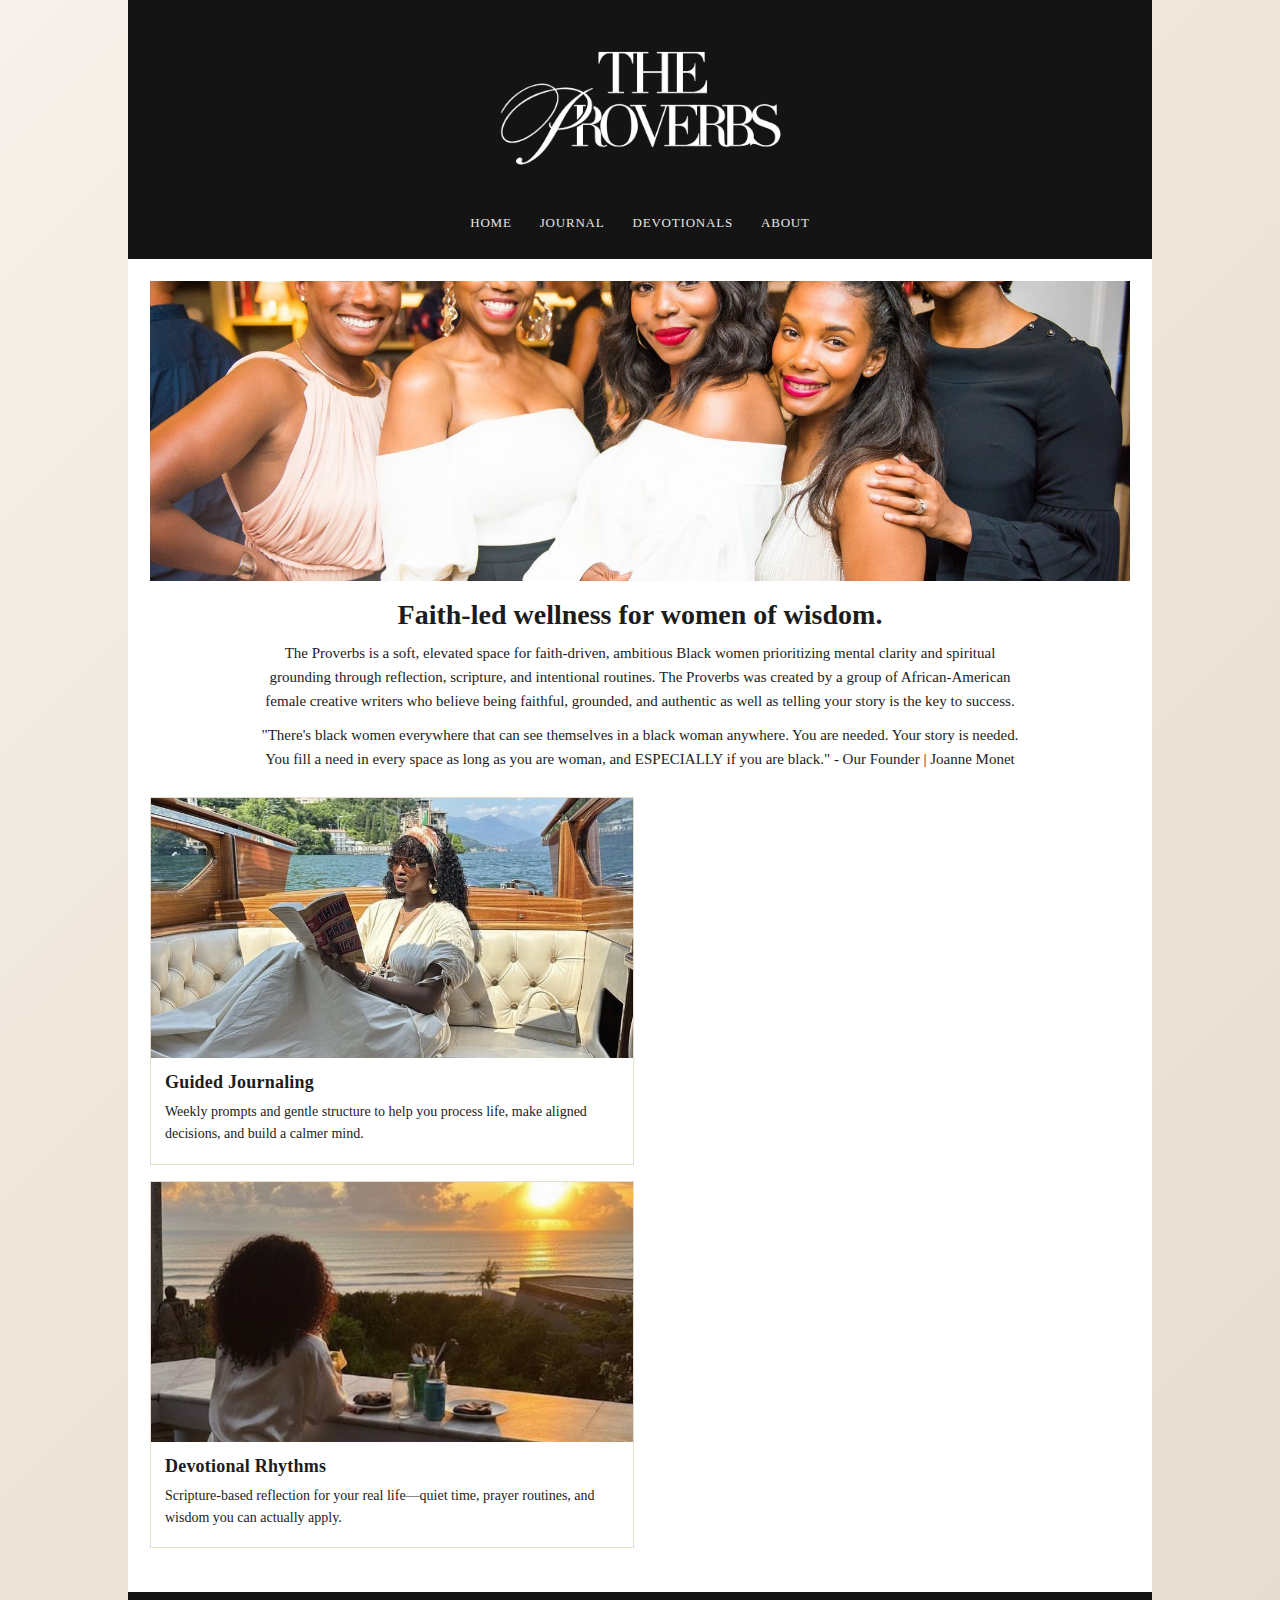
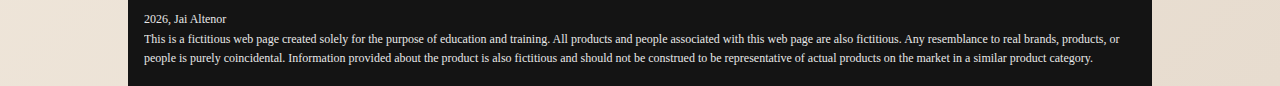
<file: gra2754cp3JaiAltenor2026/gra2754cp3JaiAltenor2026/index.html>
<!doctype html>
<html lang="en">
<head>
<meta charset="utf-8">
<meta name="viewport" content="width=device-width, initial-scale=1">
<title>The Proverbs</title>

<style>
body{
  margin:0;
  padding:0;
  font-family: Georgia, "Times New Roman", serif;
  color:#1c1c1c;
  background: linear-gradient(135deg, #f6f1ea 0%, #efe6da 45%, #e7dccf 100%);
}

#wrapper{
  width:80%;
  margin:0 auto;
  background:#ffffff;
}

header{
  background:#141414;
  color:#ffffff;
  padding:22px 16px 18px;
  text-align:center;
}

.logo{
  display:block;
  margin:0 auto;
  width:260px;
  max-width:90%;
  height:auto;
}

nav{
  margin-top:14px;
}

nav a{
  display:inline-block;
  padding:10px 12px;
  color:#ffffff;
  text-decoration:none;
  font-size:13px;
  letter-spacing:0.8px;
  text-transform:uppercase;
  opacity:0.9;
}

nav a:hover{
  opacity:1;
  text-decoration:underline;
}

main{
  padding:16px;
}

.banner{
  width:100%;
  display:block;
  height:300px;
  object-fit:cover;
}

.heroText{
  padding:18px 10px 8px;
  text-align:center;
}

.heroText h2{
  margin:0;
  font-size:24px;
}

.heroText p{
  margin:10px auto 0;
  max-width:760px;
  line-height:1.6;
  font-size:15px;
}

.grid{
  margin-top:18px;
  display:flex;
  flex-direction:column;
  gap:16px;
}

.card{
  border:1px solid #e6ddcf;
  background:#ffffff;
}

.card img{
  width:100%;
  height:260px;
  object-fit:cover;
  display:block;
}

.cardBody{
  padding:14px 14px 18px;
}

.cardBody h3{
  margin:0;
  font-size:18px;
  letter-spacing:0.2px;
}

.cardBody p{
  margin:8px 0 0;
  font-size:14px;
  line-height:1.6;
}

footer{
  margin-top:22px;
  padding:18px 16px;
  background:#141414;
  color:#ffffff;
  font-size:12px;
  line-height:1.6;
}

footer p{
  margin:0;
  opacity:0.9;
}

@media (min-width: 1000px){
  main{
    padding:22px;
  }

  .logo{
    width:300px;
  }

  .heroText h2{
    font-size:28px;
  }

  .grid{
    flex-direction:row;
    flex-wrap:wrap;
  }

  .card{
    width:calc(50% - 8px);
  }
}


@media (min-width: 1500px){
  main{
    padding:28px;
  }

  .card{
    width:calc(33.333% - 10.666px);
  }

  .banner{
    height:360px;
  }

  .card img{
    height:280px;
  }
}


@media (min-width: 2000px){
  #wrapper{
    width:80%;
  }

  .banner{
    height:420px;
  }

  .card img{
    height:320px;
  }
}
</style>
</head>

<body>
<div id="wrapper">

  <header>
    <img class="logo" src="logo-proverbs.png">

    <nav>
      <a href="#">home</a>
      <a href="#">journal</a>
      <a href="#">devotionals</a>
      <a href="#">about</a>
    </nav>
  </header>

  <main>

    <img class="banner" src="blackwomen-proverbs.jpg" alt="Banner image">

    <section class="heroText">
      <h2>Faith-led wellness for women of wisdom.</h2>
      <p>The Proverbs is a soft, elevated space for faith-driven, ambitious Black women prioritizing mental clarity and spiritual grounding through reflection, scripture, and intentional routines. The Proverbs was created by a group of African-American female creative writers who believe being faithful, grounded, and authentic as well as telling your story is the key to success. </p>
		  <p>"There's black women everywhere that can see themselves in a black woman anywhere. You are needed. Your story is needed. You fill a need in every space as long as you are woman, and ESPECIALLY if you are black." - Our Founder | Joanne Monet </p>
    </section>

    <section class="grid">

      <article class="card">
        <img src="boat-proverbs.jpg" alt="guided journals section">
        <div class="cardBody">
          <h3>Guided Journaling</h3>
          <p>Weekly prompts and gentle structure to help you process life, make aligned decisions, and build a calmer mind.</p>
        </div>
      </article>

      <article class="card">
        <img src="sunset-proverbs.jpg" alt="devotionals section">
        <div class="cardBody">
          <h3>Devotional Rhythms</h3>
          <p>Scripture-based reflection for your real life—quiet time, prayer routines, and wisdom you can actually apply.</p>
        </div>
      </article>

    </section>

  </main>

  <footer>
    <p>2026, Jai Altenor</p>
    <p>This is a fictitious web page created solely for the purpose of education and training. All products and people associated with this web page are also fictitious. Any resemblance to real brands, products, or people is purely coincidental. Information provided about the product is also fictitious and should not be construed to be representative of actual products on the market in a similar product category.</p>
  </footer>

</div>
</body>
</html>
</file>
<file: gra1144p5JaiAltenor2025/styles.css>
@charset "UTF-8";
/* CSS Document */

body {
  margin: 0;
  padding: 0;
  font-family: 'Montserrat', sans-serif;
  background-color: #f5f2ef; /* soft beige background */
  color: #333;
}

#wrapper {
  width: 100%;
  max-width: 1366px;
  margin: 0 auto;
  background-color: #ffffff;
}

header {
  text-align: center;
  padding: 1.5em;
  background-color: #f7d9d9; /* blush tone like Cleo Sol’s album palette */
}

nav ul {
  list-style: none;
  margin: 0;
  padding: 0.75em;
  text-align: center;
  background-color: #fff;
}

nav li {
  display: inline-block;
  margin: 0 15px;
}

a {
  text-decoration: none;
  color: #b35c5c;
  font-weight: 600;
}

a:hover {
  color: #e88c8c;
}

main {
  text-align: center;
  padding: 2em;
}

iframe {
  display: block;
  margin: 20px auto;
  border: none;
}

footer {
  font-size: 0.8rem;
  line-height: 1.4;
  color: #555;
  padding: 1.5em;
  background-color: #f5f2ef;
  text-align: center;
}
</file>
